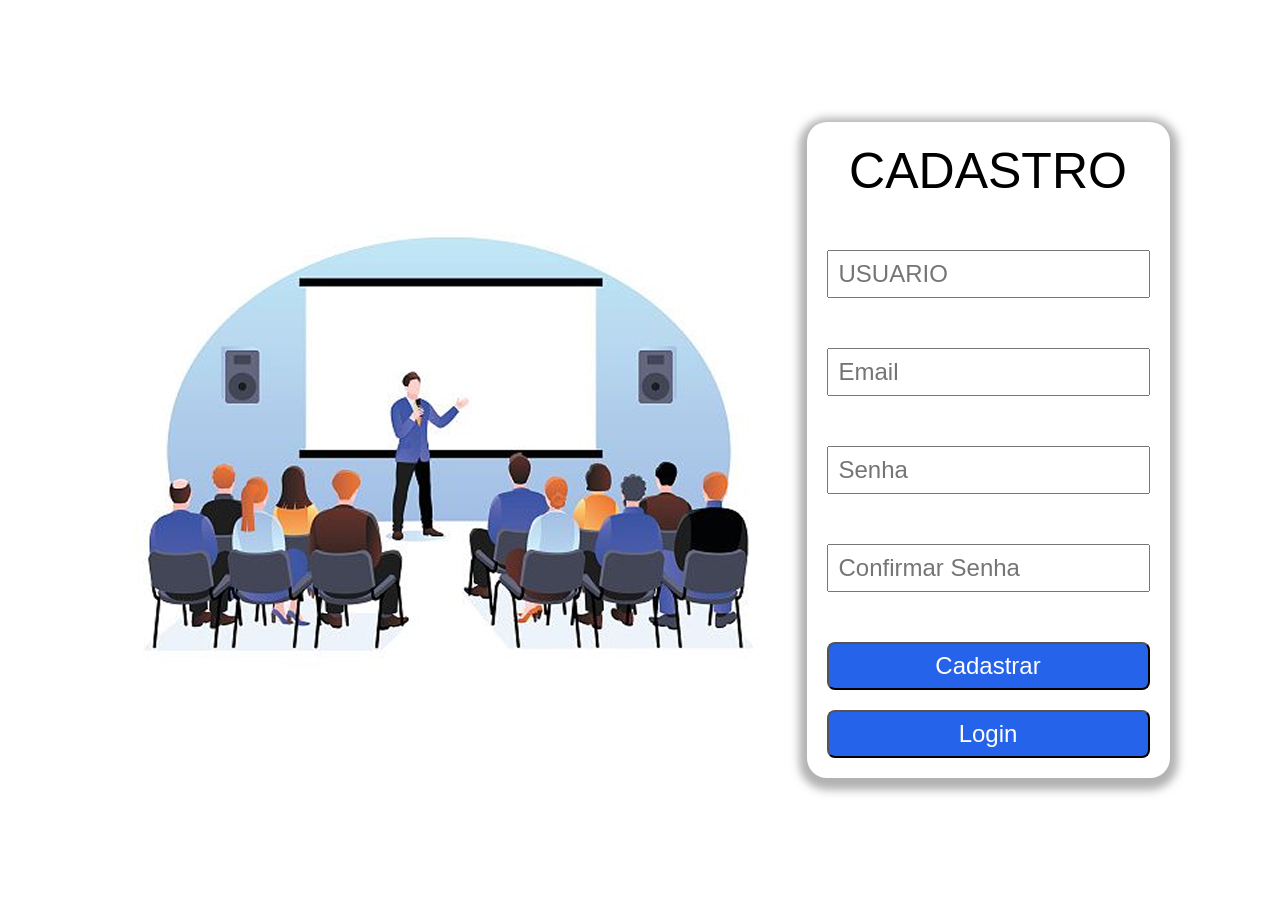
<file: cadastro.html>
<!DOCTYPE html>
<html lang="pt-br">
<head>
    <meta charset="UTF-8">
    <meta name="viewport" content="width=device-width, initial-scale=1.0">
    <title>SALA+</title>
    <link rel="shortcut icon" href="./img/agendamento.png" type="image/x-icon">
    <link rel="stylesheet" href="./css/cadastro.css">
</head>

<body>

<div id="mensagem" class="mensagem"></div>

<div class="container">
    <div class="containerConteudo">
        <div class="imagem">
            <img src="./img/image 11.jpg" id="imagemLogin">
        </div>

        <div class="conteudo">
            <form onsubmit="return validar()">
                <p>CADASTRO</p>

                <input type="text" id="nome" required placeholder="Usuario">
                <input type="email" id="email" required placeholder="Email">
                <input type="password" id="senha" required placeholder="Senha">
                <input type="password" id="confirmarSenha" required placeholder="Confirmar Senha">

                <div class="bot">
                    <button type="submit">Cadastrar</button>
                    <button type="button" onclick="login()">Login</button>
                </div>
            </form>
        </div>
    </div>
</div>

<script src="./js/cadastro.js"></script>
</body>
</html>
</file>
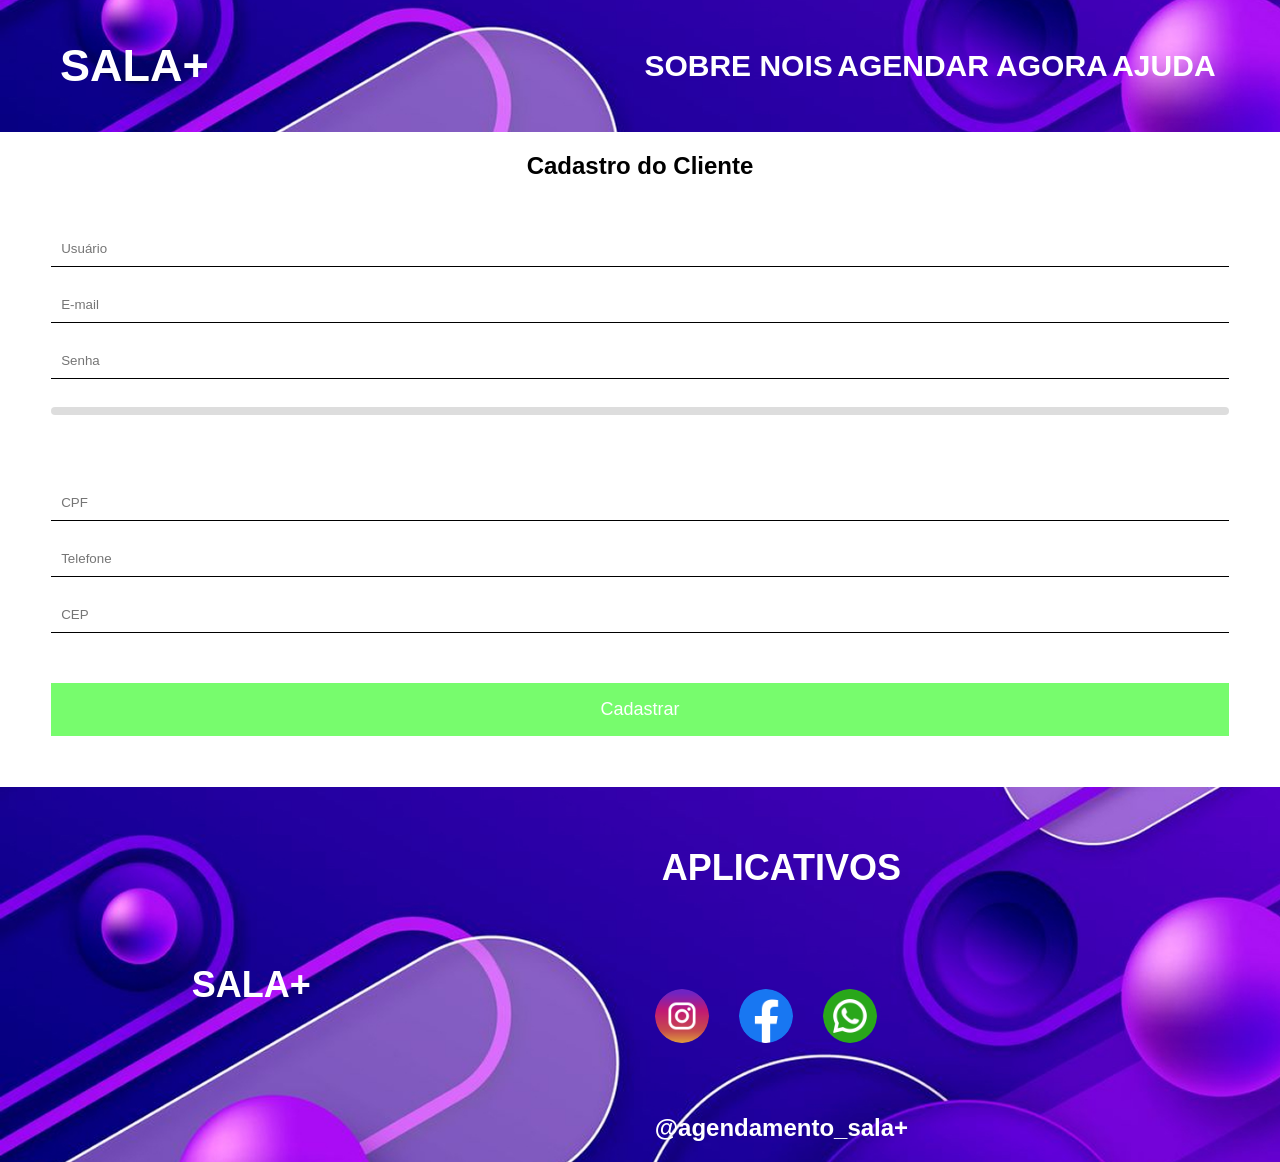
<file: cadastroCliente.html>
<!DOCTYPE html>
<html lang="PT-BR">

<head>
    <meta charset="UTF-8">
    <meta name="viewport" content="width=device-width, initial-scale=1.0">
    <title>SALA+</title>
    <link rel="shortcut icon" href="./img/agendamento.png" type="image/x-icon">
    <link rel="stylesheet" href="./css/cliente.css">
    <link rel="stylesheet" href="./css/paginaInicial2.css">
    <link rel="stylesheet" href="./css/topo3.css">
    <link rel="stylesheet" href="https://cdnjs.cloudflare.com/ajax/libs/font-awesome/6.5.0/css/all.min.css">

</head>

<body>
    <header>
        <div class="topo">
            <div class="conteudoTopo">
                <h2 class="logo"><a href="paginaInicial.html">SALA+</a></h2>

                <div class="links">
                    <a href="./sobre.html" class="login">SOBRE NOIS</a>
                    <a href="./cadastroCliente.html" class="login">AGENDAR AGORA</a>
                    <a href="./ajuda.html" class="login">AJUDA</a>
                </div>
            </div>
        </div>
    </header>

    <section>
        <h1>Cadastro do Cliente</h1>

        <form onsubmit="return validarForm()">

            <input type="text" id="nome" placeholder="Usuário">
            <input type="email" id="email" placeholder="E-mail">
            <input type="password" id="senha" placeholder="Senha">

            <div class="barra-container">
                <div id="barraSenha"></div>
            </div>

            <div id="forcaSenha"></div>
            <div id="requisitosSenha"></div>

            <input type="text" id="cpf" placeholder="CPF">
            <input type="text" id="telefone" placeholder="Telefone">
            <input type="text" id="cep" placeholder="CEP">

            <div id="infoCep"></div>

            <button type="submit">Cadastrar</button>

        </form>
    </section>

    <footer>
        <div class="containerFooter">
            <div class="esquerdo">
              <h2 class="textoFooter">SALA+</h2>
            </div>


            <div class="esquerda">
                <h2 class="textoFooter">APLICATIVOS</h2>

                <div class="descricaoEsquerda">
                    <div class="apps">
                        <div class="topos">
                            <a href="https://www.instagram.com/">
                                <img src="./img/instagram.svg" alt="">
                            </a>

                            <a href="https://www.facebook.com/?locale=pt_BR">
                                <img src="./img/facebook.svg" alt="">
                            </a>

                            <a href="https://web.whatsapp.com/">
                                <img src="./img/whatsapp.svg" alt="">
                            </a>
                        </div>

                        <h4 id="arolba">@agendamento_sala+</h4>
                    </div>
                </div>
            </div>
        </div>
    </footer>

    <!-- MODAL -->
    <div id="modalEscolha" class="modal">
        <div class="modal-box">
            <h2>O que deseja fazer?</h2>
            <button onclick="acaoWhats()">Enviar via WhatsApp</button>
            <button onclick="acaoTabela()">Ver Tabela</button>
            <button class="fechar" onclick="fecharModal()">Cancelar</button>
        </div>
    </div>

    <script src="./js/cliente.js"></script>
</body>

</html>
</file>
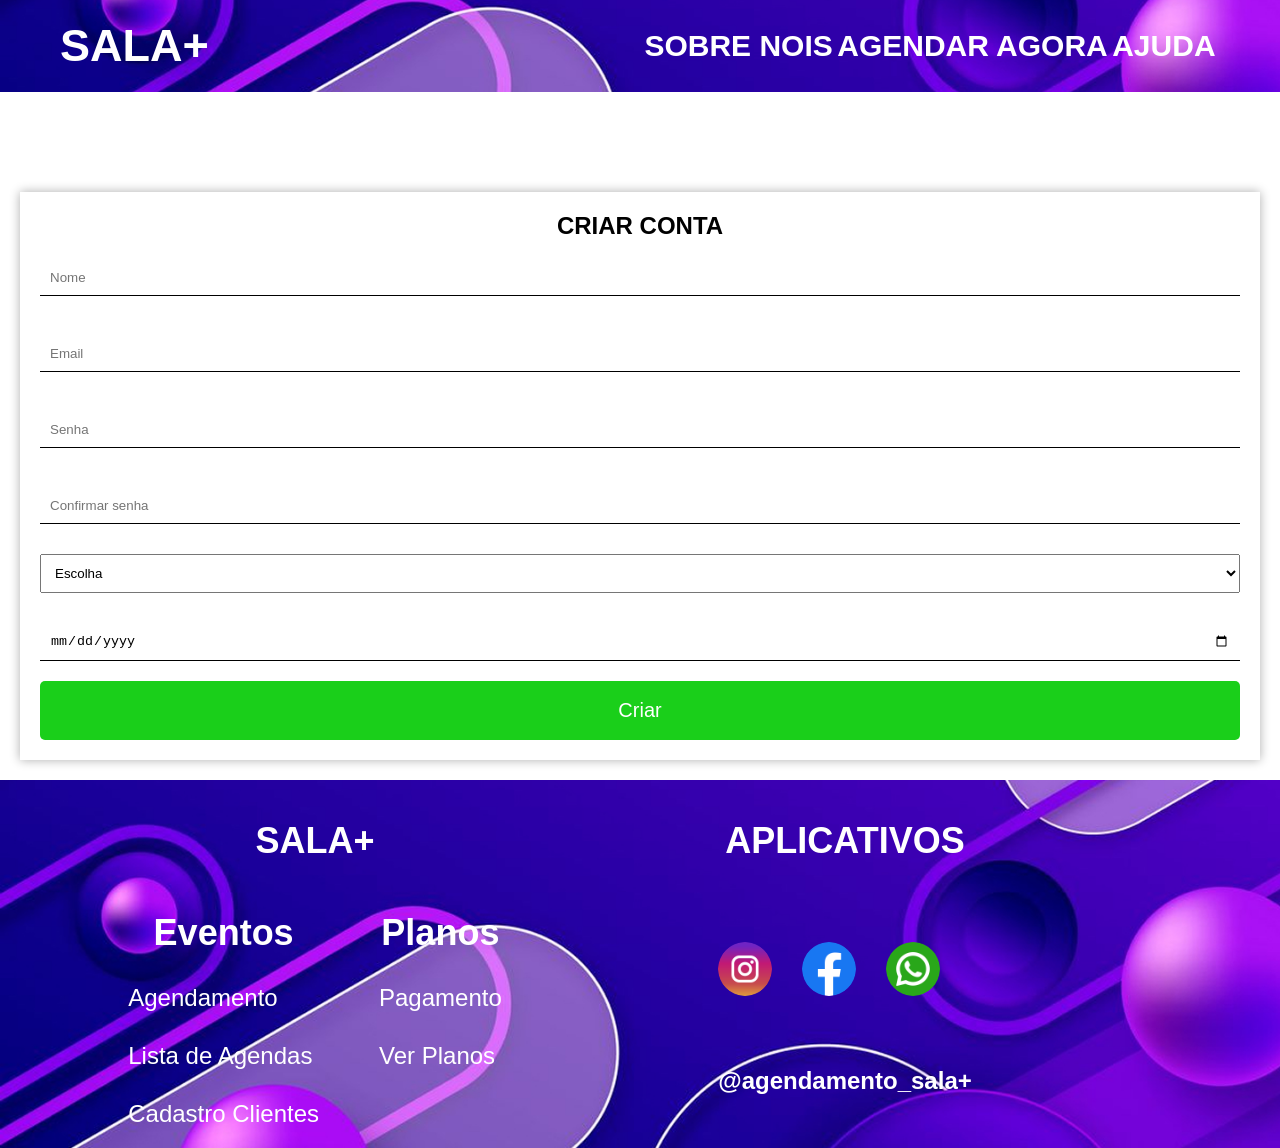
<file: criar.html>
<!DOCTYPE html>
<html lang="pt-br">

<head>
    <meta charset="UTF-8">
    <meta name="viewport" content="width=device-width, initial-scale=1.0">
    <title>SALA+</title>
    <link rel="shortcut icon" href="./img/agendamento.png" type="image/x-icon">
    <link rel="stylesheet" href="./css/criar.css">
    <link rel="stylesheet" href="./css/topo3.css">
    <link rel="stylesheet" href="https://cdnjs.cloudflare.com/ajax/libs/font-awesome/6.5.0/css/all.min.css">

</head>

<body>
    <header>
        <div class="topo">
            <div class="conteudoTopo">
                <h2 class="logo"><a href="./paginaInicial.html">SALA+</a></h2>

                <div class="links">
                    <a href="./sobre.html" class="login">SOBRE NOIS</a>
                    <a href="./cadastroCliente.html" class="login">AGENDAR AGORA</a>
                    <a href="./ajuda.html" class="login">AJUDA</a>
                </div>
            </div>
        </div>
    </header>

    <div class="cadastroConta">
        <div class="container">
            <h2>CRIAR CONTA</h2>

            <form id="formCadastro" onsubmit="return validarSenha()">
                <input type="text" id="nome" placeholder="Nome"
                    required>
                <input type="email" id="email" placeholder="Email" required>
                <input type="password" id="senha" placeholder="Senha" required>
                <input type="password" id="confirmarSenha" placeholder="Confirmar senha" required>

                <select id="agenda" required>
                    <option value="">Escolha</option>
                    <option value="Reunião">Reunião</option>
                    <option value="Aula">Aula</option>
                    <option value="Evento">Evento</option>
                </select>

                <input type="date" id="dataAgendamento" required>

                <button type="submit">Criar</button>
            </form>
        </div>
    </div>

    <footer>
        <div class="containerFooter">
            <div class="esquerdo">
                <h2 class="textoFooter">SALA+</h2>

                <div class="descricaoEsquerda">
                    <div class="eventoss">

                        <h2>Eventos</h2>
                        <a href="#">Agendamento</a>
                        <a href="#">Lista de Agendas</a>
                        <a href="#">Cadastro Clientes</a>
                    </div>

                    <div class="eventoss">
                        <h2>Planos</h2>
                        <a href="#">Pagamento</a>
                        <a href="#">Ver Planos</a>
                    </div>
                </div>
            </div>


            <div class="esquerda">
                <h2 class="textoFooter">APLICATIVOS</h2>

                <div class="descricaoEsquerda">
                    <div class="apps">
                        <div class="topos">
                            <a href="https://www.instagram.com/">
                                <img src="./img/instagram.svg" alt="">
                            </a>

                            <a href="https://www.facebook.com/?locale=pt_BR">
                                <img src="./img/facebook.svg" alt="">
                            </a>

                            <a href="https://web.whatsapp.com/">
                                <img src="./img/whatsapp.svg" alt="">
                            </a>
                        </div>

                        <h4 id="arolba">@agendamento_sala+</h4>
                    </div>
                </div>
            </div>
        </div>
    </footer>

    <script src="./js/criar.js"></script>
</body>

</html>
</file>
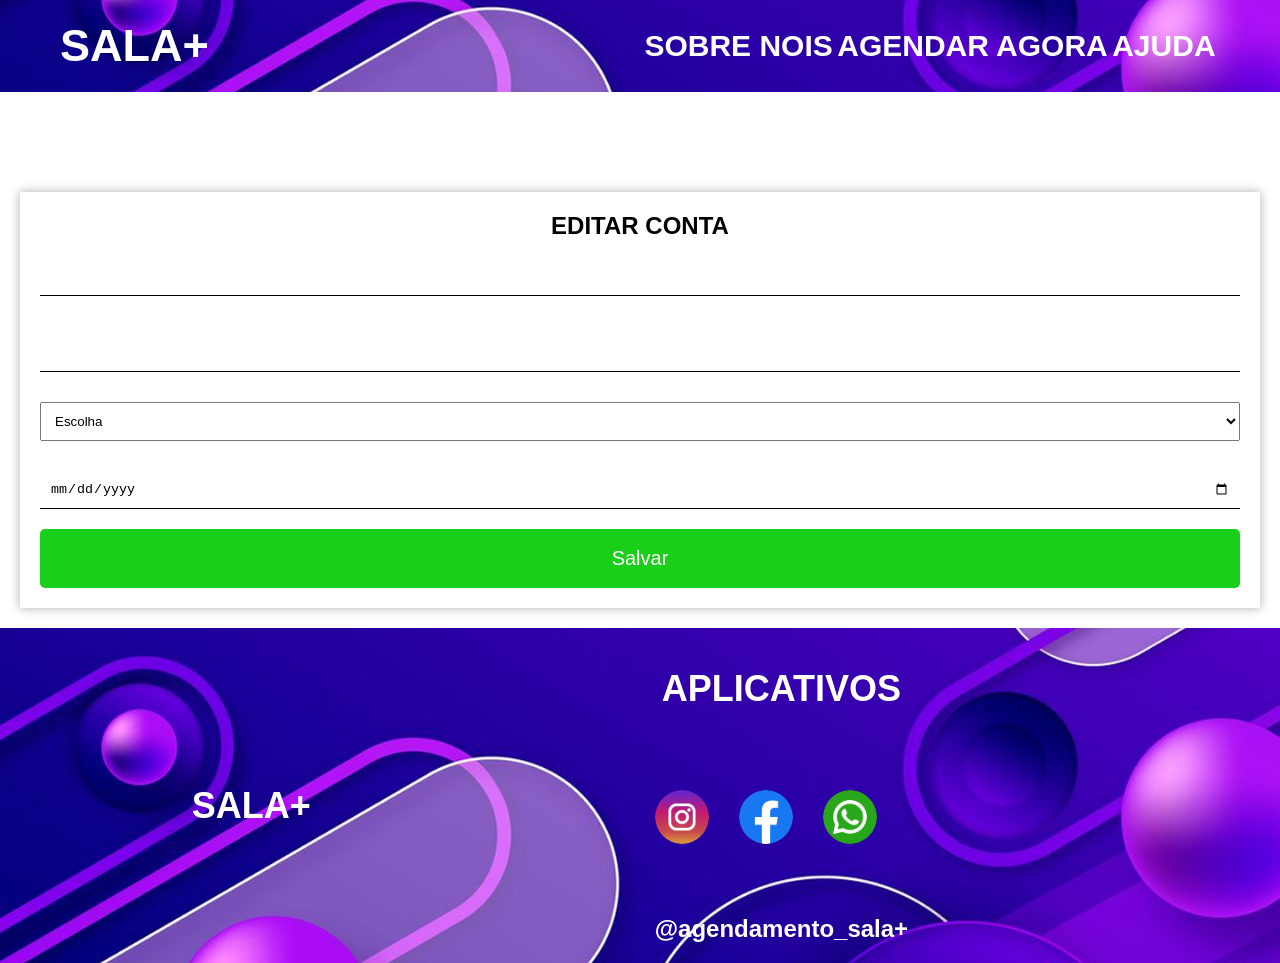
<file: editar.html>
<!DOCTYPE html>
<html lang="pt-br">

<head>
    <meta charset="UTF-8">
    <meta name="viewport" content="width=device-width, initial-scale=1.0">
    <title>SALA+</title>
    <link rel="shortcut icon" href="./img/agendamento.png" type="image/x-icon">
    <link rel="stylesheet" href="./css/criar.css">
    <link rel="stylesheet" href="./css/topo3.css">
    <link rel="stylesheet" href="https://cdnjs.cloudflare.com/ajax/libs/font-awesome/6.5.0/css/all.min.css">
</head>

<body>
    <header>
        <div class="topo">
            <div class="conteudoTopo">
                <h2 class="logo"><a href="./paginaInicial.html">SALA+</a></h2>

                <div class="links">
                    <a href="./sobre.html" class="login">SOBRE NOIS</a>
                    <a href="./cadastroCliente.html" class="login">AGENDAR AGORA</a>
                    <a href="./ajuda.html" class="login">AJUDA</a>
                </div>
            </div>
        </div>
    </header>

    <div class="cadastroConta">
        <div class="container">
            <h2>EDITAR CONTA</h2>

            <form action="./form-cadastro.html" onsubmit="return validarSenha()">

                <input type="text" id="nome">
                <input type="email" id="email">
                <select id="agenda" required>
                    <option value="">Escolha</option>
                    <option value="Reunião">Reunião</option>
                    <option value="Aula">Aula</option>
                    <option value="Evento">Evento</option>
                </select>
                <input type="date" id="dataAgendamento">



                <button type="submit">Salvar</button>

            </form>
        </div>
    </div>

    <footer>
        <div class="containerFooter">
            <div class="esquerdo">
              <h2 class="textoFooter">SALA+</h2>
            </div>


            <div class="esquerda">
                <h2 class="textoFooter">APLICATIVOS</h2>

                <div class="descricaoEsquerda">
                    <div class="apps">
                        <div class="topos">
                            <a href="https://www.instagram.com/">
                                <img src="./img/instagram.svg" alt="">
                            </a>

                            <a href="https://www.facebook.com/?locale=pt_BR">
                                <img src="./img/facebook.svg" alt="">
                            </a>

                            <a href="https://web.whatsapp.com/">
                                <img src="./img/whatsapp.svg" alt="">
                            </a>
                        </div>

                        <h4 id="arolba">@agendamento_sala+</h4>
                    </div>
                </div>
            </div>
        </div>
    </footer>

    <script src="./js/criar.js"></script>
</body>

</html>
</file>
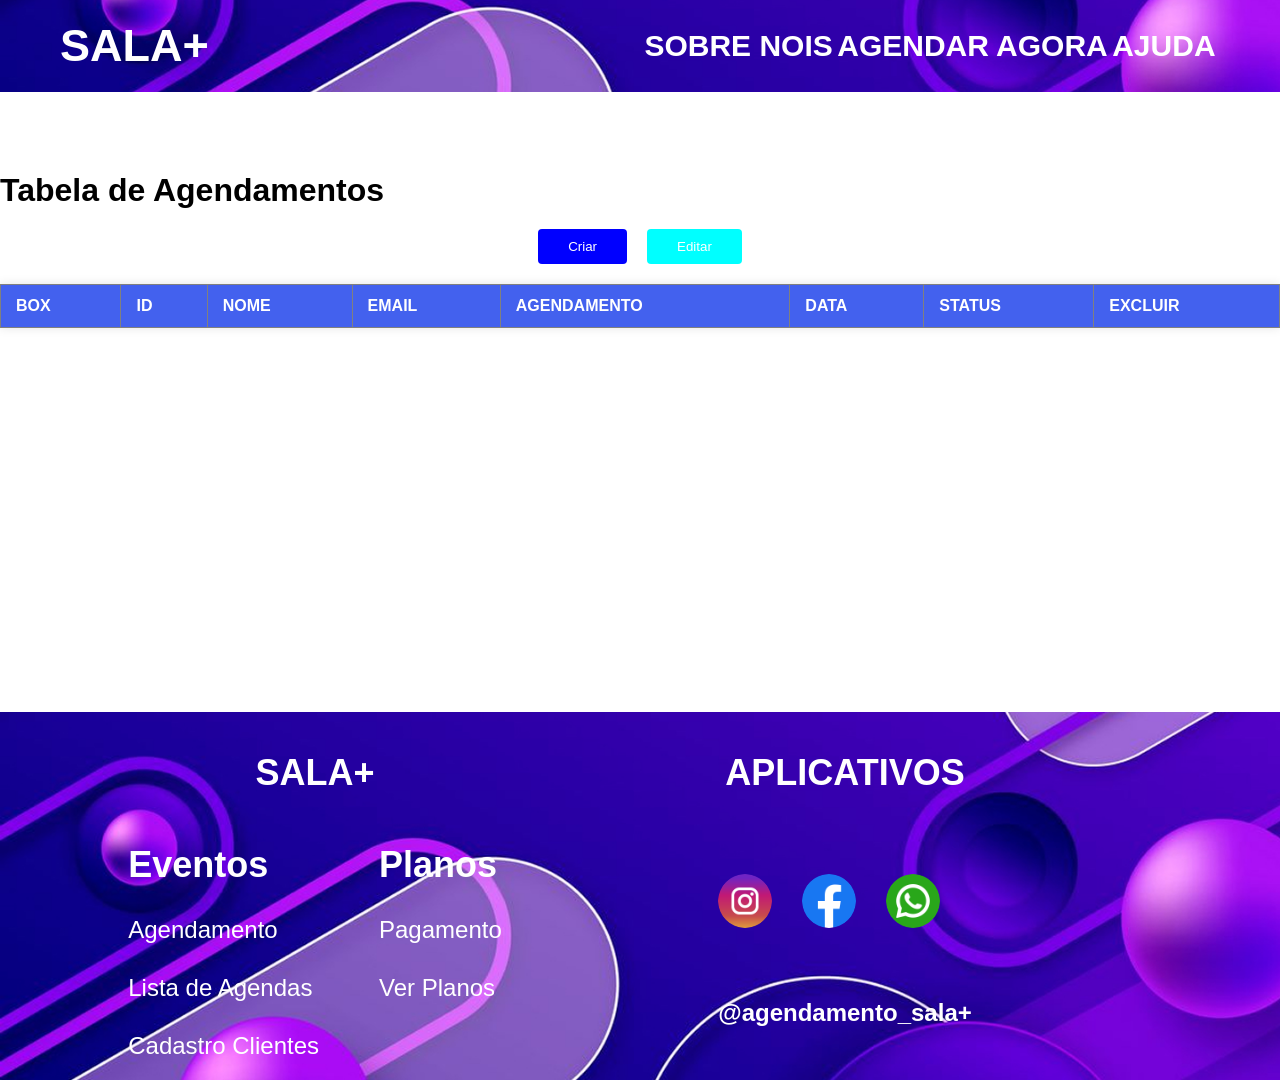
<file: form-cadastro.html>
<!DOCTYPE html>
<html lang="PT-BR">

<head>
    <meta charset="UTF-8">
    <meta name="viewport" content="width=device-width, initial-scale=1.0">
    <title>SALA+</title>
    <link rel="shortcut icon" href="./img/agendamento.png" type="image/x-icon">
    <link rel="stylesheet" href="./css/stylePrincipal.css">
    <link rel="stylesheet" href="./css/topo3.css">
    <link rel="stylesheet" href="https://cdnjs.cloudflare.com/ajax/libs/font-awesome/6.5.0/css/all.min.css">

</head>

<body>
    <header>
        <div class="topo">
            <div class="conteudoTopo">
                <h2 class="logo"><a href="./paginaInicial.html">SALA+</a></h2>

                <div class="links">
                    <a href="./sobre.html" class="login">SOBRE NOIS</a>
                    <a href="./cadastroCliente.html" class="login">AGENDAR AGORA</a>
                    <a href="./ajuda.html" class="login">AJUDA</a>
                </div>
            </div>
        </div>
    </header>

    <div class="containerTabela">
      <h1>Tabela de Agendamentos</h1>
        <div class="butao">
            <button onclick="criar()">Criar</button>
            <button onclick="editarSelecionado()" id="editar">Editar</button>
        </div>


        <table border="1">
            <thead>
                <tr>
                    <th>BOX</th>
                    <th>ID</th>
                    <th>NOME</th>
                    <th>EMAIL</th>
                    <th>AGENDAMENTO</th>
                    <th>DATA</th>
                    <th>STATUS</th>
                    <th>EXCLUIR</th>
                </tr>
            </thead>

            <tbody id="tbody"></tbody>
        </table>

    </div>

    <div id="modal" class="modal">
        <div class="modal-conteudo">

            <div class="modal-header">
                <h2>Detalhes do Cliente</h2>
                <span class="fechar" onclick="fecharModal()">×</span>
            </div>

            <div class="modal-body">

                <div class="campo">
                    <label>Nome</label>
                    <span id="mNome"></span>
                </div>

                <div class="campo">
                    <label>Email</label>
                    <span id="mEmail"></span>
                </div>

                <div class="campo">
                    <label>Agendamento</label>
                    <span id="mAgenda"></span>
                </div>

                <div class="campo">
                    <label>Data</label>
                    <span id="mData"></span>
                </div>

                <div class="campo">
                    <label>Status</label>
                    <span id="mStatus" class="status"></span>
                </div>

            </div>

        </div>
    </div>

    <footer>
        <div class="containerFooter">
            <div class="esquerdo">
                <h2 class="textoFooter">SALA+</h2>

                <div class="descricaoEsquerda">
                    <div class="eventoss">

                        <h2>Eventos</h2>
                        <a href="#">Agendamento</a>
                        <a href="#">Lista de Agendas</a>
                        <a href="#">Cadastro Clientes</a>
                    </div>

                    <div class="eventoss">
                        <h2>Planos</h2>
                        <a href="#">Pagamento</a>
                        <a href="#">Ver Planos</a>
                    </div>
                </div>
            </div>


            <div class="esquerda">
                <h2 class="textoFooter">APLICATIVOS</h2>

                <div class="descricaoEsquerda">
                    <div class="apps">
                        <div class="topos">
                            <a href="https://www.instagram.com/">
                                <img src="instagram.svg" alt="">
                            </a>

                            <a href="https://www.facebook.com/?locale=pt_BR">
                                <img src="facebook.svg" alt="">
                            </a>

                            <a href="https://web.whatsapp.com/">
                                <img src="whatsapp.svg" alt="">
                            </a>
                        </div>

                        <h4 id="arolba">@agendamento_sala+</h4>
                    </div>
                </div>
            </div>
        </div>
    </footer>

    <script src="./js/script2.js"></script>
</body>

</html>
</file>
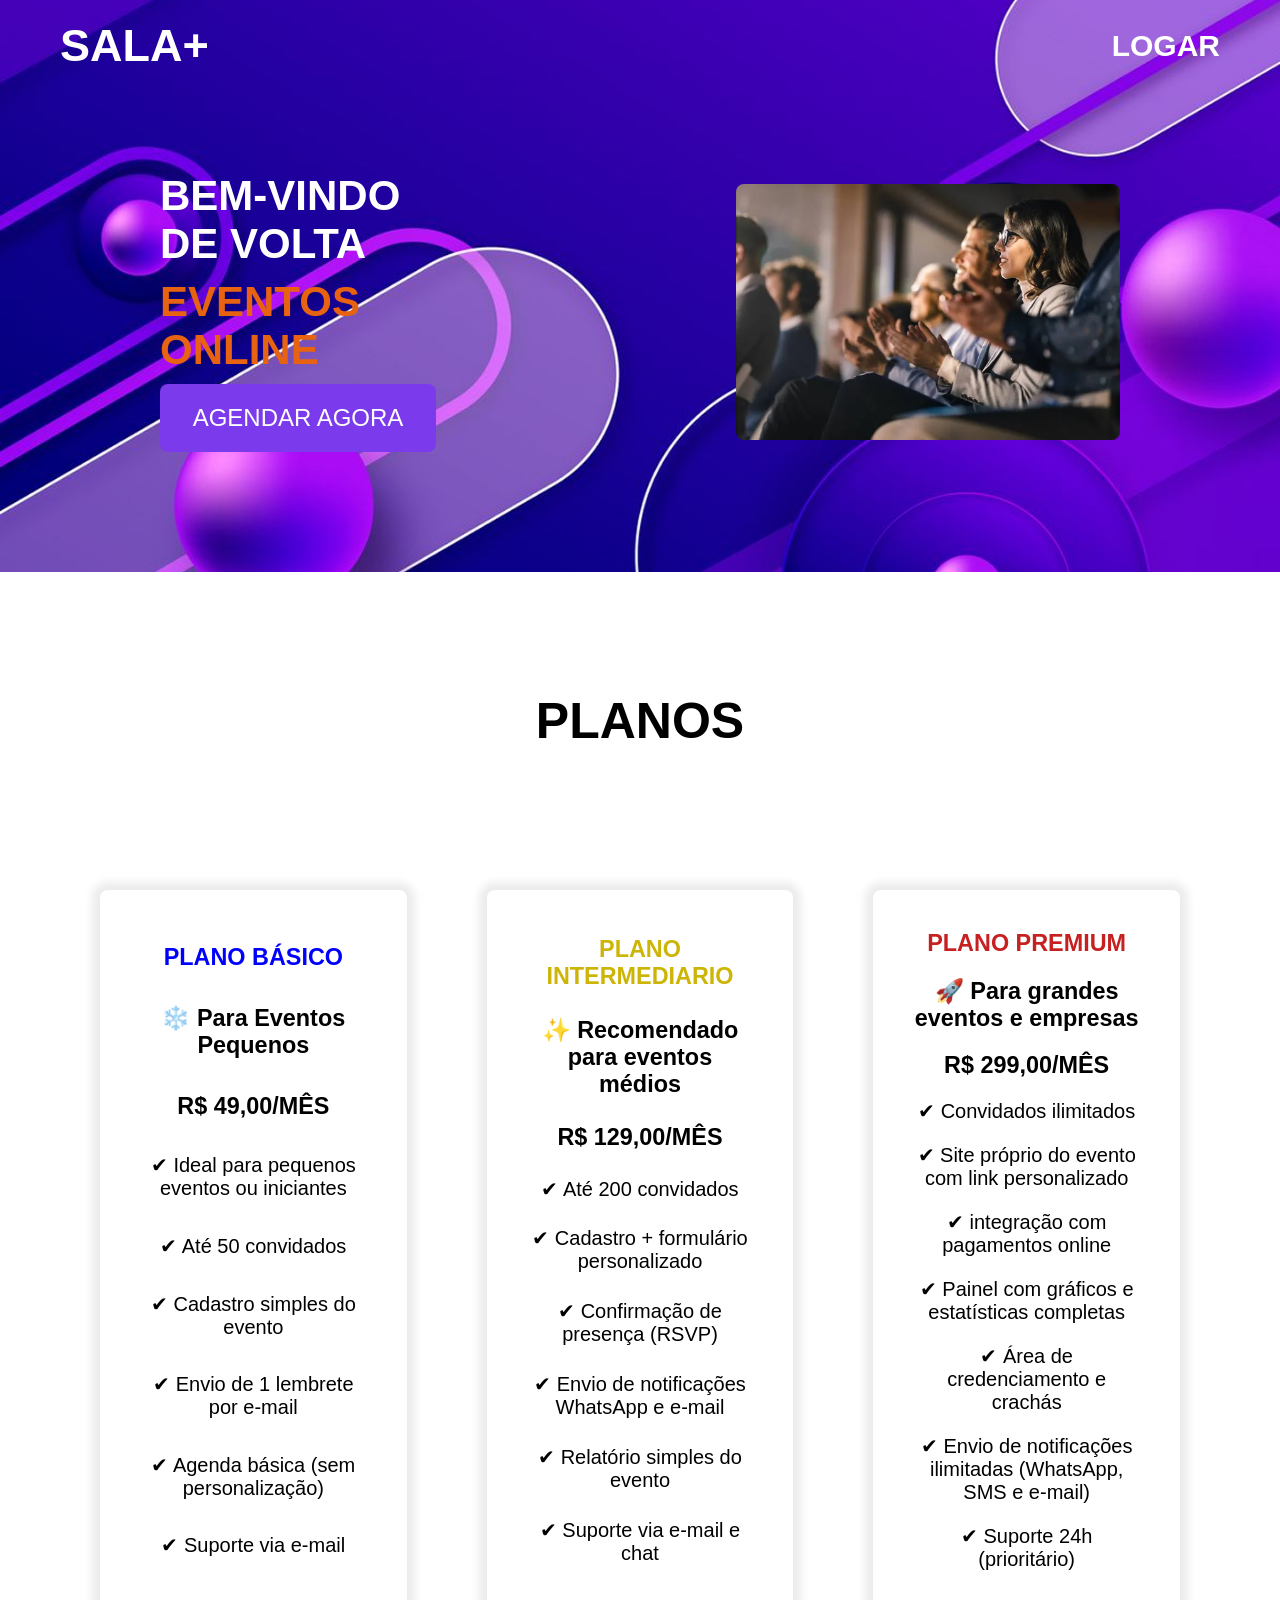
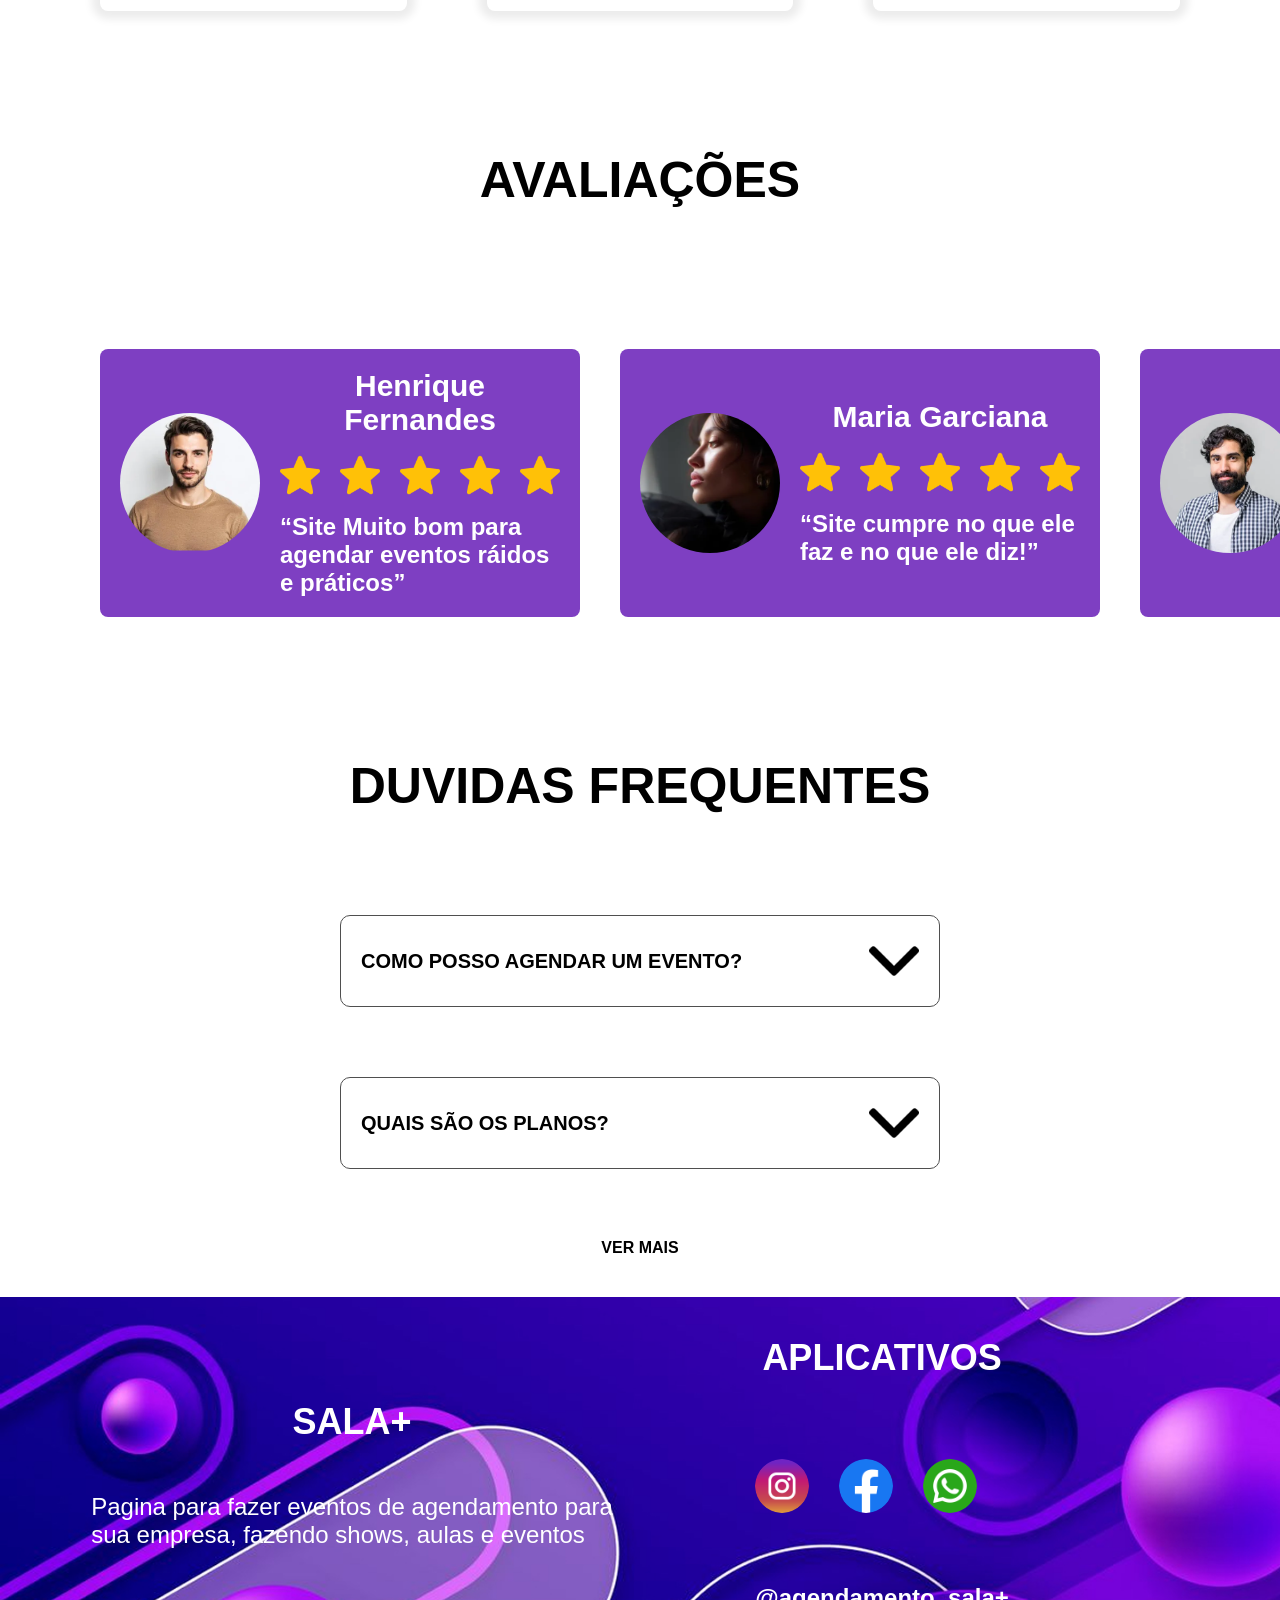
<file: incio.html>
<!DOCTYPE html>
<html lang="pt-br">

<head>
    <meta charset="UTF-8">
    <meta name="viewport" content="width=device-width, initial-scale=1.0">
    <title>SALA+</title>
    <link rel="shortcut icon" href="./img/agendamento.png" type="image/x-icon">
    <link rel="stylesheet" href="./css/paginaInicial2.css">
    <link rel="stylesheet" href="./css/topo3.css">
    <link rel="stylesheet" href="./css/mobile1.css">
    <link rel="stylesheet" href="https://cdnjs.cloudflare.com/ajax/libs/font-awesome/6.5.0/css/all.min.css">
</head>

<body>

    <header>
        <div class="topo">
            <div class="conteudoTopo">
                <h2 class="logo">SALA+</h2>

                <a href="./login.php" class="login">LOGAR</a>
            </div>
        </div>
        <div class="conteudoBaixo">
            <div class="descricao">
                <p class="descrition">BEM-VINDO DE VOLTA</p>

                <p class="descrition"><span>EVENTOS ONLINE</span></p>

                <button class="agendamentoAgora" onclick="agendar()">AGENDAR AGORA</button>
            </div>

            <img src="./img/Eventos.webp" alt="" id="imagemEvento">
        </div>
    </header>

    <main>
        <section class="animacao">
            <div class="containerPlanos">
                <h2 class="texto">PLANOS</h2>

                <div class="cardsPlanos">
                    <div class="planos animar">
                        <h3><span class="planoBascio">PLANO BÁSICO</span></h3>

                        <h3>❄️ Para Eventos Pequenos</h3>

                        <h3>R$ 49,00/MÊS</h3>

                        <p>✔ Ideal para pequenos eventos ou iniciantes</p>
                        <p>✔ Até 50 convidados</p>
                        <p>✔ Cadastro simples do evento</p>
                        <p>✔ Envio de 1 lembrete por e-mail</p>
                        <p>✔ Agenda básica (sem personalização)</p>
                        <p>✔ Suporte via e-mail</p>
                    </div>

                    <div class="planos animar">
                        <h3><span class="planoIntermediario">PLANO INTERMEDIARIO</span></h3>

                        <h3>✨ Recomendado para eventos médios</h3>

                        <h3>R$ 129,00/MÊS</h3>

                        <p>✔ Até 200 convidados</p>
                        <p>✔ Cadastro + formulário personalizado</p>
                        <p>✔ Confirmação de presença (RSVP)</p>
                        <p>✔ Envio de notificações WhatsApp e e-mail</p>
                        <p>✔ Relatório simples do evento</p>
                        <p>✔ Suporte via e-mail e chat</p>

                    </div>

                    <div class="planos animar">
                        <h3><span class="planoPremium">PLANO PREMIUM</span></h3>

                        <h3>🚀 Para grandes eventos e empresas</h3>

                        <h3>R$ 299,00/MÊS</h3>

                        <p>✔ Convidados ilimitados</p>
                        <p>✔ Site próprio do evento com link personalizado</p>
                        <p>✔ integração com pagamentos online</p>
                        <p>✔ Painel com gráficos e estatísticas completas</p>
                        <p>✔ Área de credenciamento e crachás</p>
                        <p>✔ Envio de notificações ilimitadas (WhatsApp, SMS e e-mail)</p>
                        <p>✔ Suporte 24h (prioritário)</p>

                    </div>
                </div>
            </div>
        </section>

        <section class="animacao">
            <h2 class="texto">AVALIAÇÕES</h2>

            <div class="containerAvaliação">

                <div class="cardsAvaliacao">
                    <img src="./img/pessoa1.svg" alt="">

                    <div class="cardDescricao">
                        <p class="nomePessoa">Henrique Fernandes</p>

                        <div class="estrelas">
                            <img src="./img/estrela.png" alt="" class="imagemEstrela">
                            <img src="./img/estrela.png" alt="" class="imagemEstrela">
                            <img src="./img/estrela.png" alt="" class="imagemEstrela">
                            <img src="./img/estrela.png" alt="" class="imagemEstrela">
                            <img src="./img/estrela.png" alt="" class="imagemEstrela">
                        </div>

                        <p class="textoPessoa">“Site Muito bom para agendar eventos ráidos e práticos”</p>
                    </div>
                </div>

                <div class="cardsAvaliacao">
                    <img src="./img/pessoa2.svg" alt="">

                    <div class="cardDescricao">
                        <p class="nomePessoa">Maria Garciana</p>

                        <div class="estrelas">
                            <img src="./img/estrela.png" class="imagemEstrela">
                            <img src="./img/estrela.png" class="imagemEstrela">
                            <img src="./img/estrela.png" class="imagemEstrela">
                            <img src="./img/estrela.png" class="imagemEstrela">
                            <img src="./img/estrela.png" class="imagemEstrela">
                        </div>

                        <p class="textoPessoa">“Site cumpre no que ele faz e no que ele diz!”</p>
                    </div>
                </div>

                <div class="cardsAvaliacao">
                    <img src="./img/pessoa3.svg" alt="">

                    <div class="cardDescricao">
                        <p class="nomePessoa">Fabio Alencar</p>

                        <div class="estrelas">
                            <img src="./img/estrela.png" class="imagemEstrela">
                            <img src="./img/estrela.png" class="imagemEstrela">
                            <img src="./img/estrela.png" class="imagemEstrela">
                            <img src="./img/estrela.png" class="imagemEstrela">
                            <img src="./img/estrela.png" class="imagemEstrela">
                        </div>

                        <p class="textoPessoa">“Site bonito e detalhado e tambem explicativo”</p>
                    </div>
                </div>
            </div>

        </section>

        <section class="animacao">
            <div class="containerDuvidas">
                <h2 class="texto">DUVIDAS FREQUENTES</h2>

                <div class="cardsDuvidas">

                    <div class="item">
                        <div class="pergunta">
                            <p>COMO POSSO AGENDAR UM EVENTO?</p>
                            <img src="./img/seta.svg" class="seta">
                        </div>
                        <div class="resposta">
                            <p>Você pode agendar pelo botão "Agendar Agora".</p>
                        </div>
                    </div>

                    <div class="item">
                        <div class="pergunta">
                            <p>QUAIS SÃO OS PLANOS?</p>
                            <img src="./img/seta.svg" class="seta">
                        </div>
                        <div class="resposta">
                            <p>Temos básico, intermediário e premium.</p>
                        </div>
                    </div>

                    <!-- ESCONDIDOS -->
                    <div class="item extra">
                        <div class="pergunta">
                            <p>POSSO CANCELAR O PEDIDO?</p>
                            <img src="./img/seta.svg" class="seta">
                        </div>
                        <div class="resposta">
                            <p>Sim, pode cancelar quando quiser.</p>
                        </div>
                    </div>

                    <p class="ver-mais">VER MAIS</p>
                </div>
            </div>
        </section>
    </main>

    <footer>
        <div class="containerFooter">
            <div class="esquerdo">
                <h2 class="textoFooter">SALA+</h2>

                <div class="descricaoEsquerda">
                   <p>Pagina para fazer eventos de agendamento para <br>sua empresa, fazendo shows, aulas e eventos</p>
                </div>
            </div>


            <div class="esquerda">
                <h2 class="textoFooter">APLICATIVOS</h2>

                <div class="descricaoEsquerda">
                    <div class="apps">
                        <div class="topos">
                            <a href="https://www.instagram.com/">
                                <img src="./img/instagram.svg" alt="">
                            </a>

                            <a href="https://www.facebook.com/?locale=pt_BR">
                                <img src="./img/facebook.svg" alt="">
                            </a>

                            <a href="https://web.whatsapp.com/">
                                <img src="./img/whatsapp.svg" alt="">
                            </a>
                        </div>

                        <h4 id="arolba">@agendamento_sala+</h4>
                    </div>
                </div>
            </div>
        </div>
    </footer>

    <script src="./js/paginaInicial.js"></script>
</body>

</html>
</file>
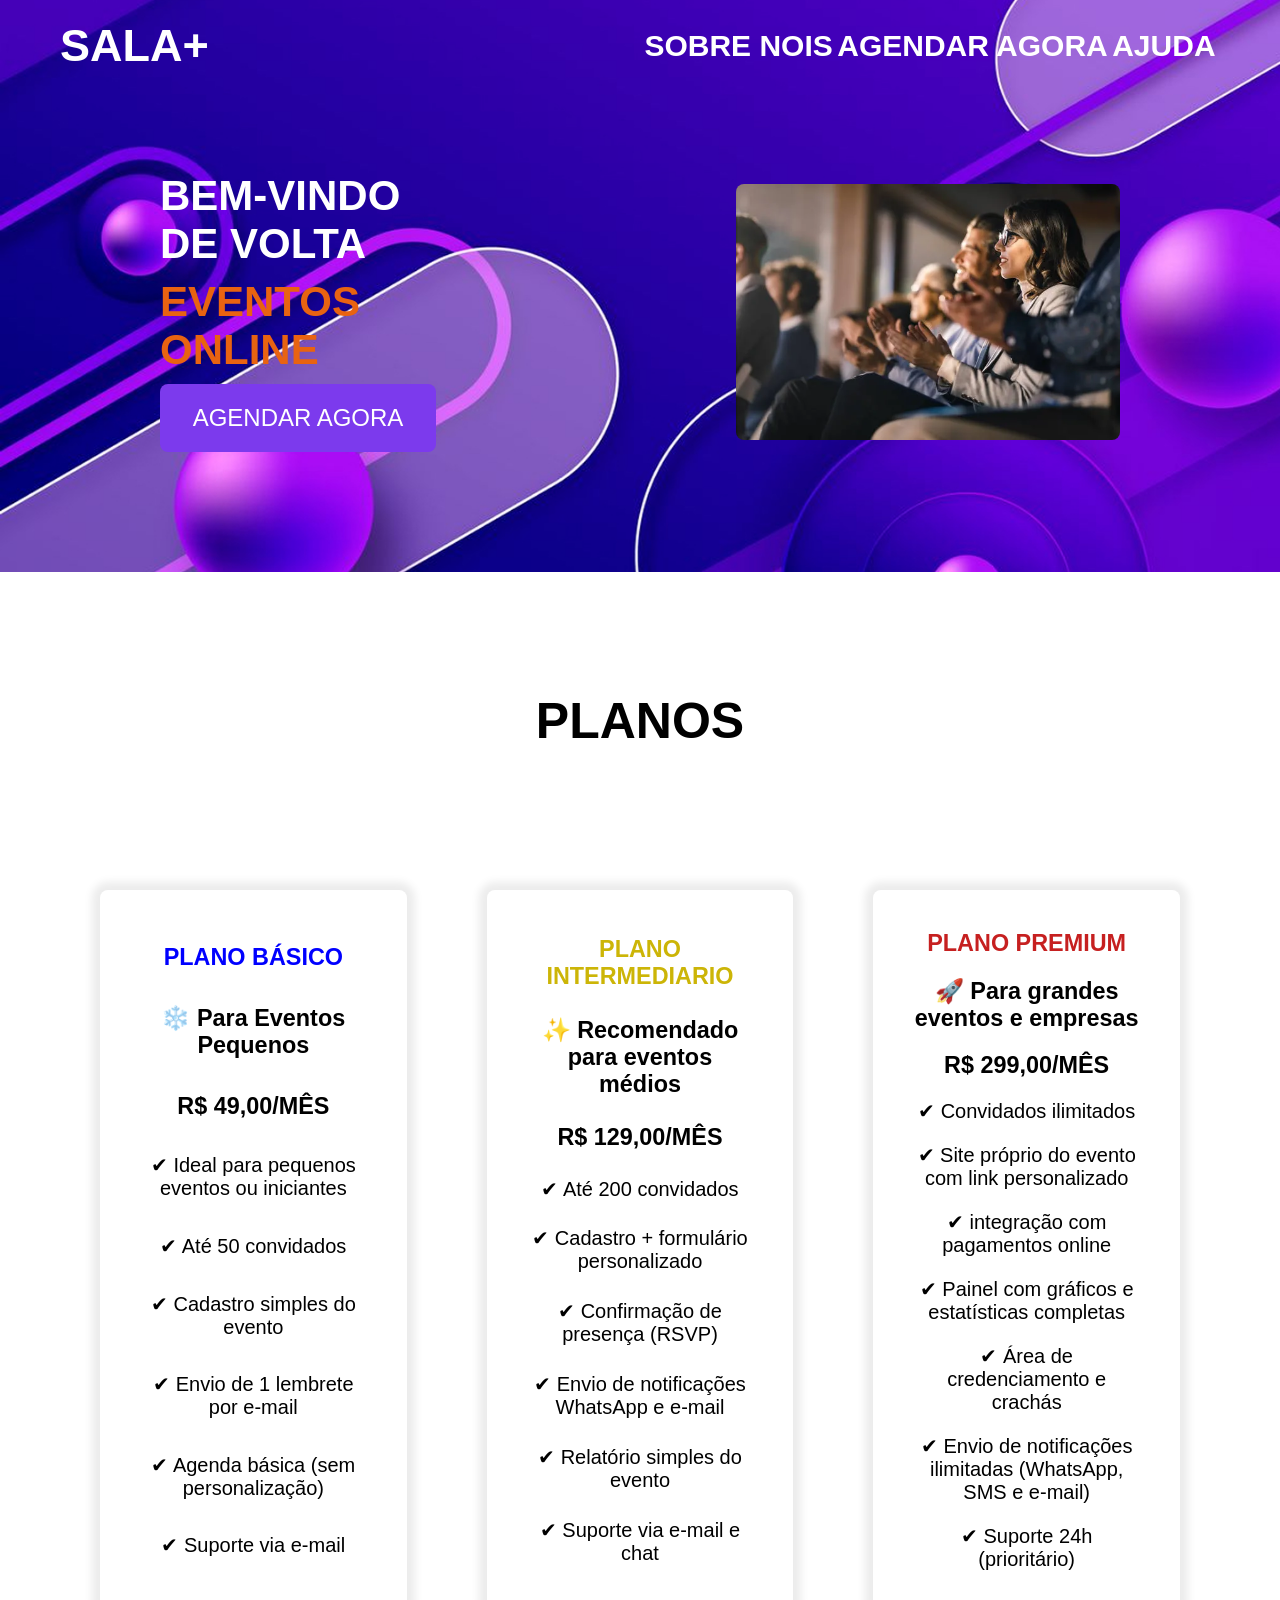
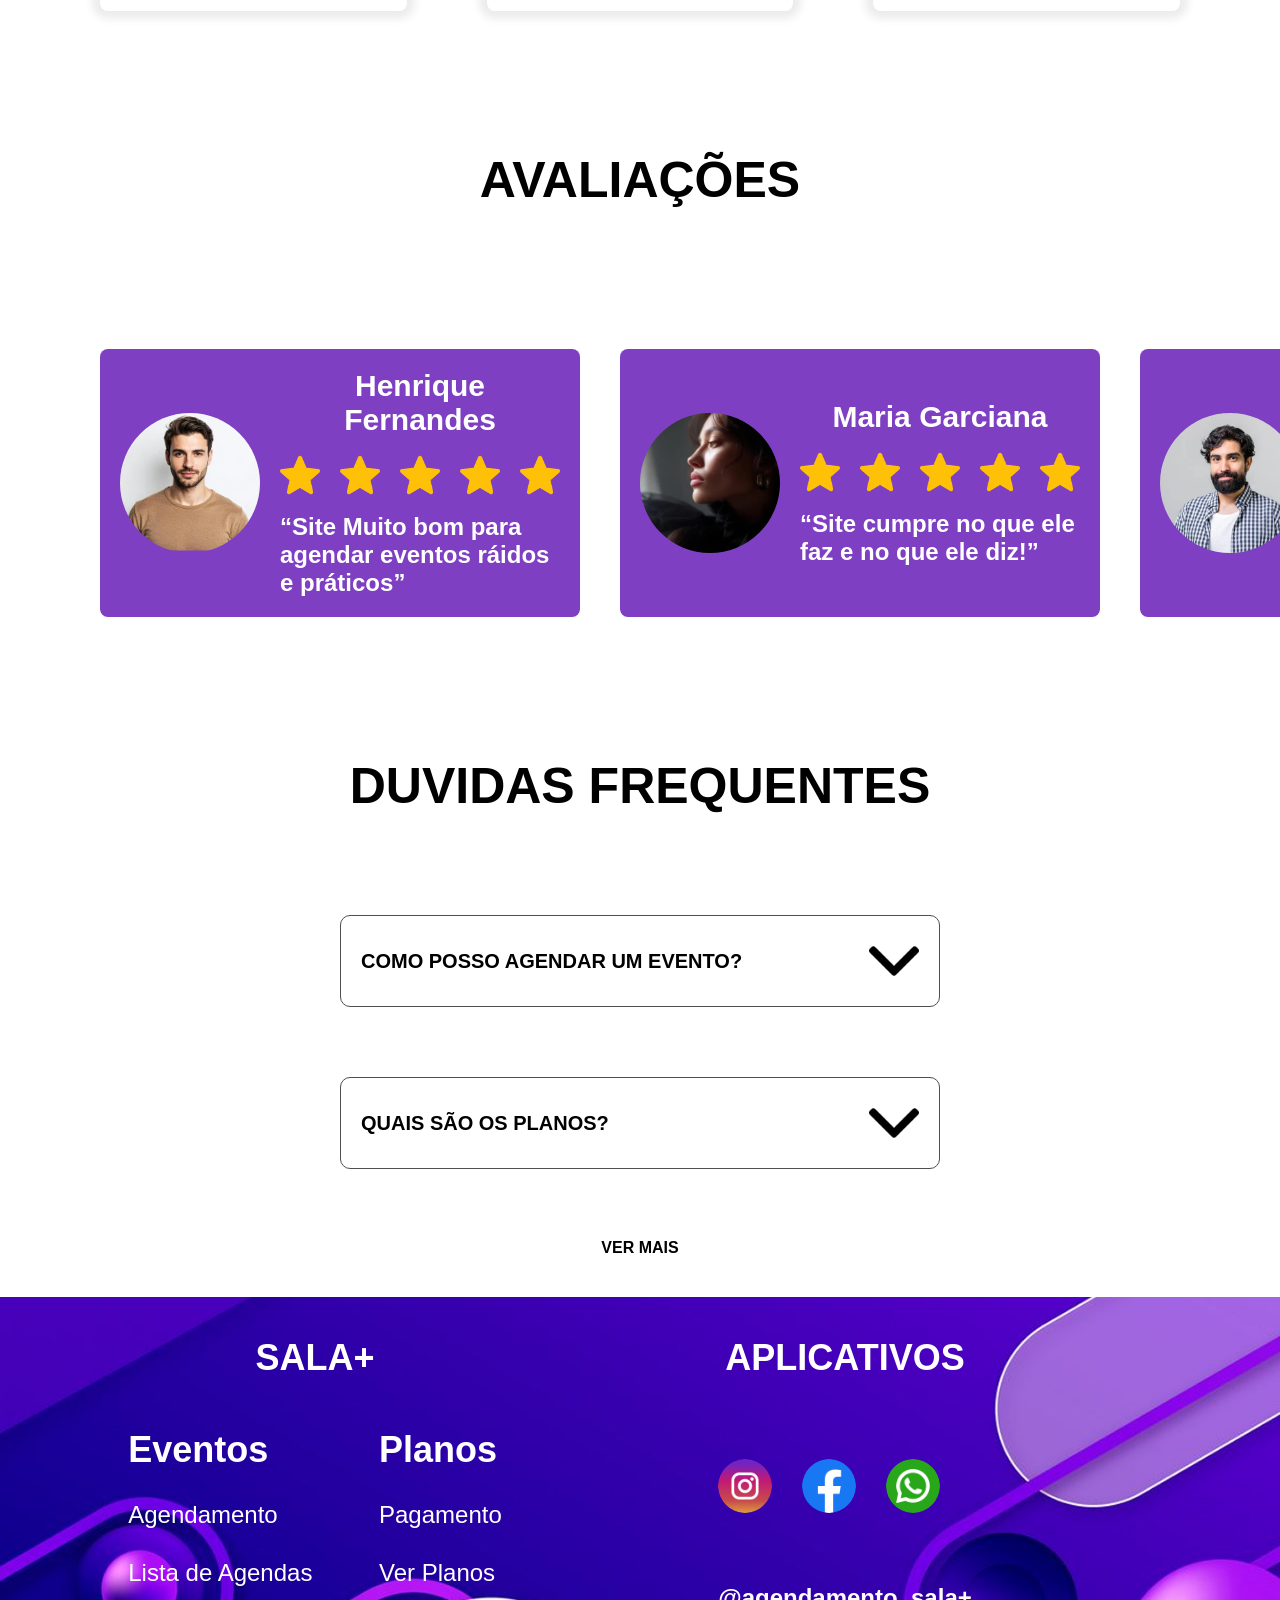
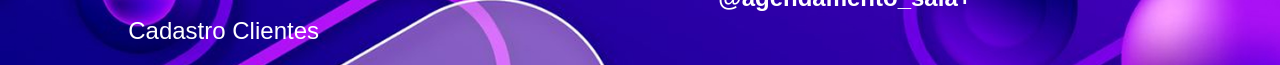
<file: paginaIcial.html>
<!DOCTYPE html>
<html lang="pt-br">

<head>
    <meta charset="UTF-8">
    <meta name="viewport" content="width=device-width, initial-scale=1.0">
    <title>SALA+</title>
    <link rel="stylesheet" href="paginaInicial2.css">
    <link rel="shortcut icon" href="agendamento.png" type="image/x-icon">
    <link rel="stylesheet" href="topo3.css">
    <link rel="stylesheet" href="https://cdnjs.cloudflare.com/ajax/libs/font-awesome/6.5.0/css/all.min.css">
</head>

<body>

    <header>
        <div class="topo">
            <div class="conteudoTopo">
                <h2 class="logo">SALA+</h2>

                <div class="links">
                    <a href="sobre.html" class="login">SOBRE NOIS</a>
                    <a href="cadastroCliente.html" class="login">AGENDAR AGORA</a>
                    <a href="ajuda.html" class="login">AJUDA</a>
                </div>
            </div>
        </div>
        <div class="conteudoBaixo">
            <div class="descricao">
                <p class="descrition">BEM-VINDO DE VOLTA</p>

                <p class="descrition"><span>EVENTOS ONLINE</span></p>

                <button class="agendamentoAgora" onclick="agora()">AGENDAR AGORA</button>
            </div>

            <img src="Eventos.webp" alt="" id="imagemEvento">
        </div>
    </header>

    <main>
        <section class="animacao">
            <div class="containerPlanos">
                <h2 class="texto">PLANOS</h2>

                <div class="cardsPlanos">
                    <div class="planos animar">
                        <h3><span class="planoBascio">PLANO BÁSICO</span></h3>

                        <h3>❄️ Para Eventos Pequenos</h3>

                        <h3>R$ 49,00/MÊS</h3>

                        <p>✔ Ideal para pequenos eventos ou iniciantes</p>
                        <p>✔ Até 50 convidados</p>
                        <p>✔ Cadastro simples do evento</p>
                        <p>✔ Envio de 1 lembrete por e-mail</p>
                        <p>✔ Agenda básica (sem personalização)</p>
                        <p>✔ Suporte via e-mail</p>
                    </div>

                    <div class="planos animar">
                        <h3><span class="planoIntermediario">PLANO INTERMEDIARIO</span></h3>

                        <h3>✨ Recomendado para eventos médios</h3>

                        <h3>R$ 129,00/MÊS</h3>

                        <p>✔ Até 200 convidados</p>
                        <p>✔ Cadastro + formulário personalizado</p>
                        <p>✔ Confirmação de presença (RSVP)</p>
                        <p>✔ Envio de notificações WhatsApp e e-mail</p>
                        <p>✔ Relatório simples do evento</p>
                        <p>✔ Suporte via e-mail e chat</p>

                    </div>

                    <div class="planos animar">
                        <h3><span class="planoPremium">PLANO PREMIUM</span></h3>

                        <h3>🚀 Para grandes eventos e empresas</h3>

                        <h3>R$ 299,00/MÊS</h3>

                        <p>✔ Convidados ilimitados</p>
                        <p>✔ Site próprio do evento com link personalizado</p>
                        <p>✔ integração com pagamentos online</p>
                        <p>✔ Painel com gráficos e estatísticas completas</p>
                        <p>✔ Área de credenciamento e crachás</p>
                        <p>✔ Envio de notificações ilimitadas (WhatsApp, SMS e e-mail)</p>
                        <p>✔ Suporte 24h (prioritário)</p>

                    </div>
                </div>
            </div>
        </section>

        <section class="animacao">
            <h2 class="texto">AVALIAÇÕES</h2>

            <div class="containerAvaliação">

                <div class="cardsAvaliacao">
                    <img src="pessoa1.svg" alt="">

                    <div class="cardDescricao">
                        <p class="nomePessoa">Henrique Fernandes</p>

                        <div class="estrelas">
                            <img src="estrela.png" alt="" class="imagemEstrela">
                            <img src="estrela.png" alt="" class="imagemEstrela">
                            <img src="estrela.png" alt="" class="imagemEstrela">
                            <img src="estrela.png" alt="" class="imagemEstrela">
                            <img src="estrela.png" alt="" class="imagemEstrela">
                        </div>

                        <p class="textoPessoa">“Site Muito bom para agendar eventos ráidos e práticos”</p>
                    </div>
                </div>

                <div class="cardsAvaliacao">
                    <img src="pessoa2.svg" alt="">

                    <div class="cardDescricao">
                        <p class="nomePessoa">Maria Garciana</p>

                        <div class="estrelas">
                            <img src="estrela.png" alt="" class="imagemEstrela">
                            <img src="estrela.png" alt="" class="imagemEstrela">
                            <img src="estrela.png" alt="" class="imagemEstrela">
                            <img src="estrela.png" alt="" class="imagemEstrela">
                            <img src="estrela.png" alt="" class="imagemEstrela">
                        </div>

                        <p class="textoPessoa">“Site cumpre no que ele faz e no que ele diz!”</p>
                    </div>
                </div>

                <div class="cardsAvaliacao">
                    <img src="pessoa3.svg" alt="">

                    <div class="cardDescricao">
                        <p class="nomePessoa">Fabio Alencar</p>

                        <div class="estrelas">
                            <img src="estrela.png" alt="" class="imagemEstrela">
                            <img src="estrela.png" alt="" class="imagemEstrela">
                            <img src="estrela.png" alt="" class="imagemEstrela">
                            <img src="estrela.png" alt="" class="imagemEstrela">
                            <img src="estrela.png" alt="" class="imagemEstrela">
                        </div>

                        <p class="textoPessoa">“Site bonito e detalhado e tambem explicativo”</p>
                    </div>
                </div>
            </div>

        </section>

        <section class="animacao">
            <div class="containerDuvidas">
                <h2 class="texto">DUVIDAS FREQUENTES</h2>

                <div class="cardsDuvidas">

                    <div class="item">
                        <div class="pergunta">
                            <p>COMO POSSO AGENDAR UM EVENTO?</p>
                            <img src="seta.svg" class="seta">
                        </div>
                        <div class="resposta">
                            <p>Você pode agendar pelo botão "Agendar Agora".</p>
                        </div>
                    </div>

                    <div class="item">
                        <div class="pergunta">
                            <p>QUAIS SÃO OS PLANOS?</p>
                            <img src="seta.svg" class="seta">
                        </div>
                        <div class="resposta">
                            <p>Temos básico, intermediário e premium.</p>
                        </div>
                    </div>

                    <!-- ESCONDIDOS -->
                    <div class="item extra">
                        <div class="pergunta">
                            <p>POSSO CANCELAR O PEDIDO?</p>
                            <img src="seta.svg" class="seta">
                        </div>
                        <div class="resposta">
                            <p>Sim, pode cancelar quando quiser.</p>
                        </div>
                    </div>

                    <p class="ver-mais">VER MAIS</p>
                </div>
            </div>
        </section>
    </main>

    <footer>
        <div class="containerFooter">
            <div class="esquerdo">
                <h2 class="textoFooter">SALA+</h2>

                <div class="descricaoEsquerda">
                    <div class="eventoss">

                        <h2>Eventos</h2>
                        <a href="#">Agendamento</a>
                        <a href="#">Lista de Agendas</a>
                        <a href="#">Cadastro Clientes</a>
                    </div>

                    <div class="eventoss">
                        <h2>Planos</h2>
                        <a href="#">Pagamento</a>
                        <a href="#">Ver Planos</a>
                    </div>
                </div>
            </div>


            <div class="esquerda">
                <h2 class="textoFooter">APLICATIVOS</h2>

                <div class="descricaoEsquerda">
                    <div class="apps">
                        <div class="topos">
                            <a href="https://www.instagram.com/">
                                <img src="instagram.svg" alt="">
                            </a>

                            <a href="https://www.facebook.com/?locale=pt_BR">
                                <img src="facebook.svg" alt="">
                            </a>

                            <a href="https://web.whatsapp.com/">
                                <img src="whatsapp.svg" alt="">
                            </a>
                        </div>

                        <h4 id="arolba">@agendamento_sala+</h4>
                    </div>
                </div>
            </div>
        </div>
    </footer>

    <script src="paginaInicial.js"></script>
</body>

</html>
</file>
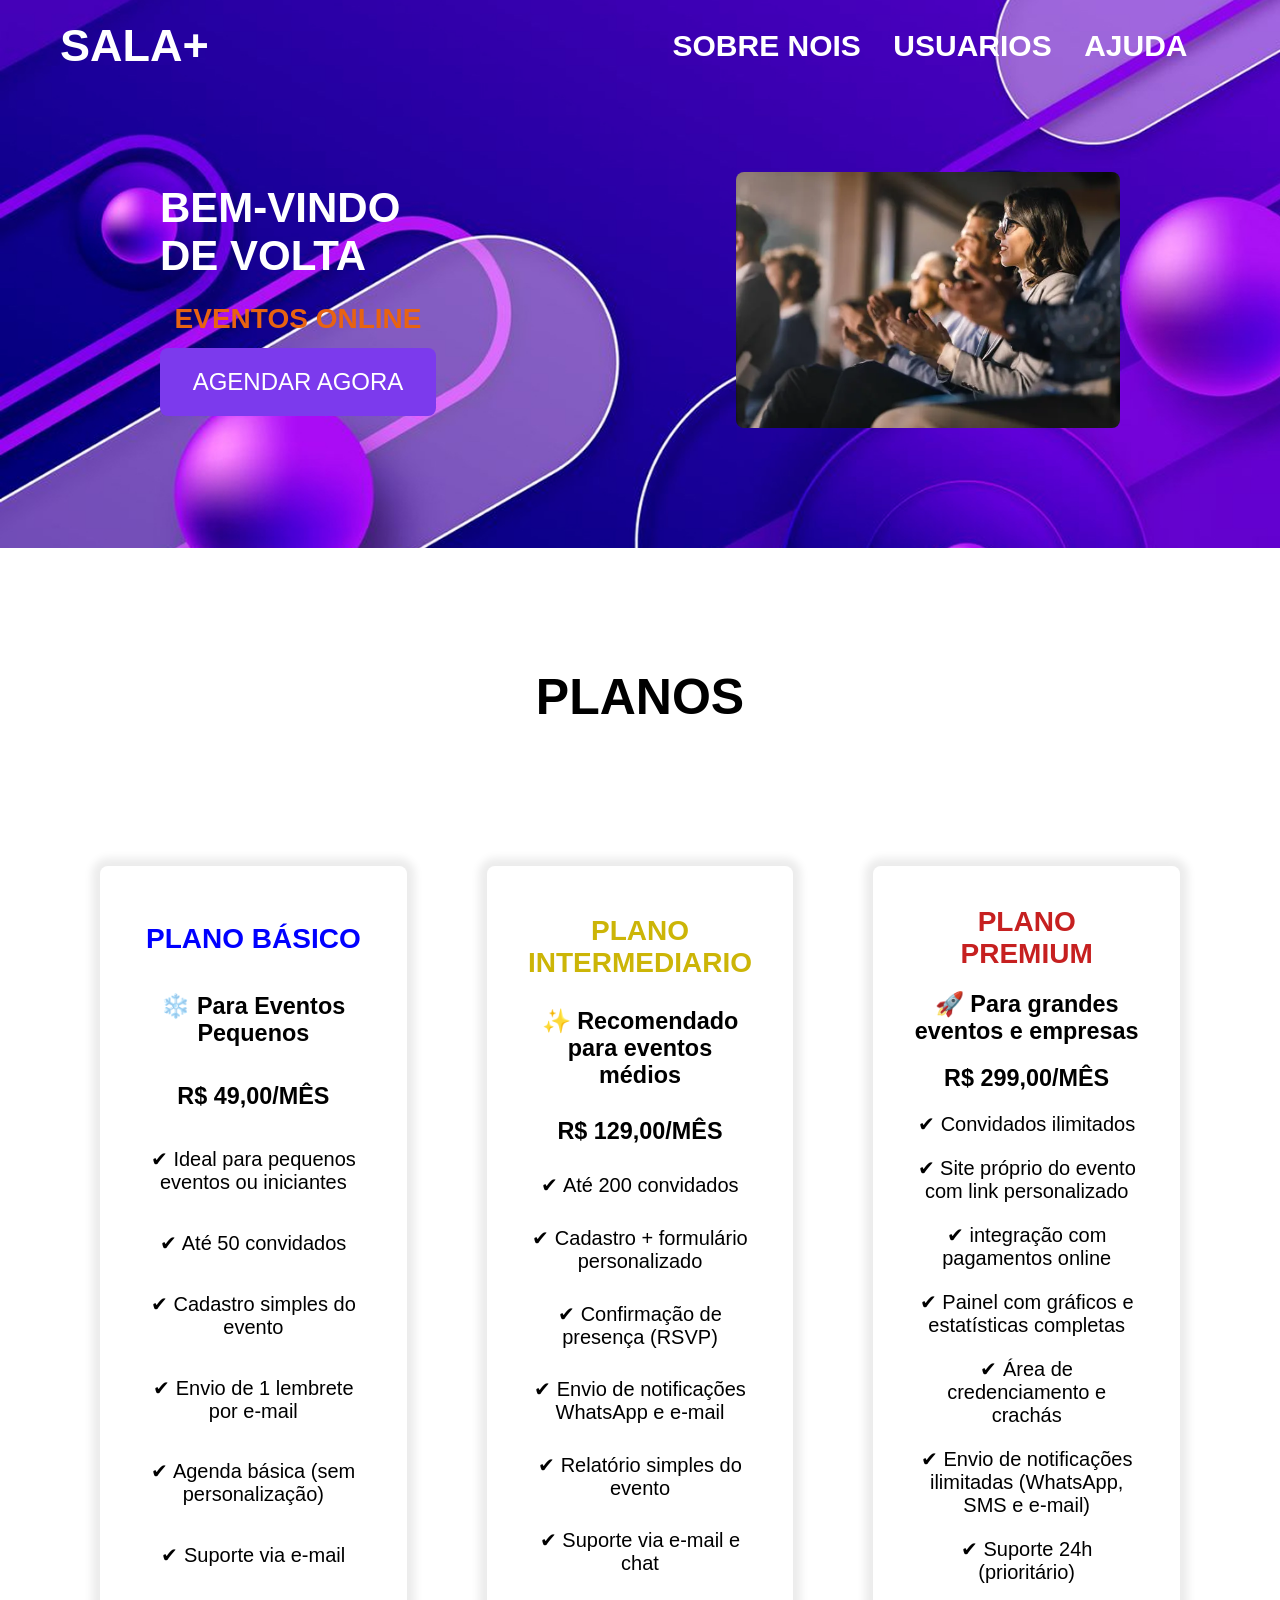
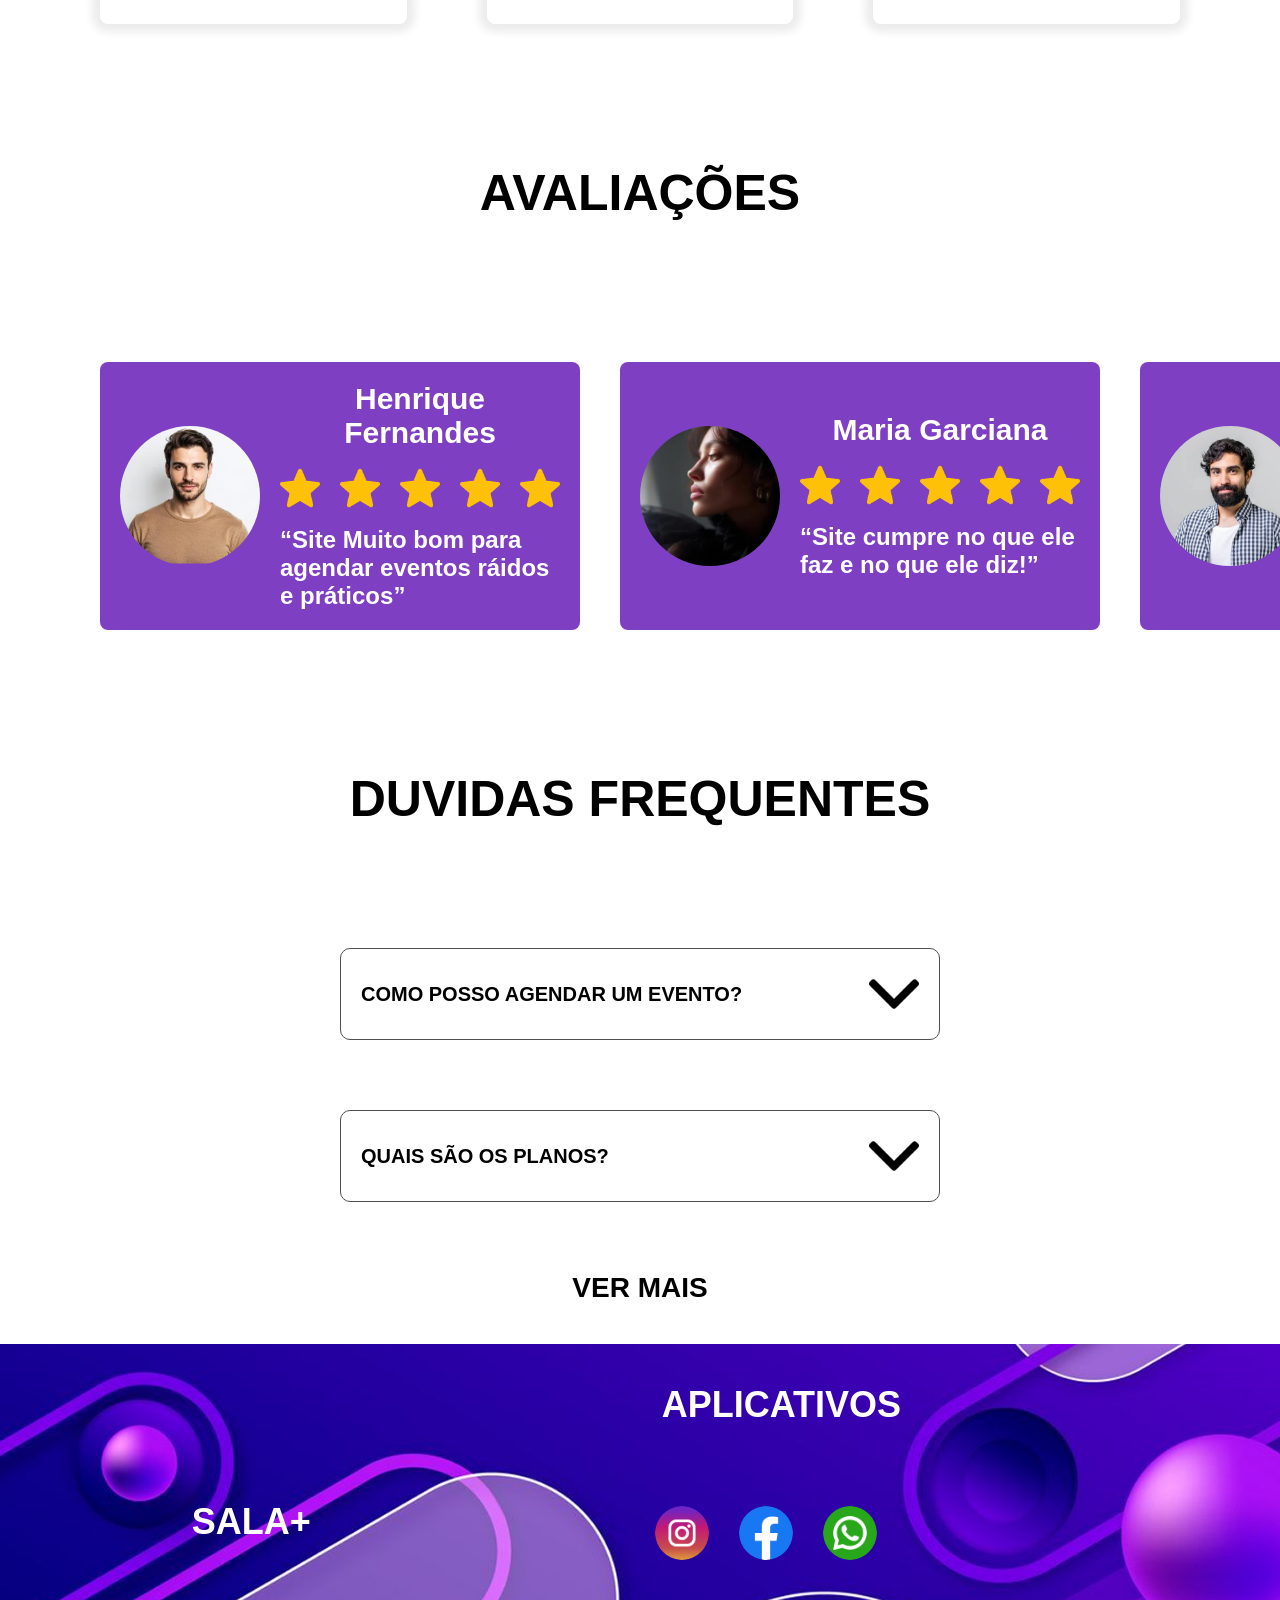
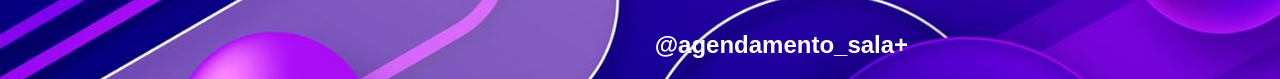
<file: paginaInicial.html>
<!DOCTYPE html>
<html lang="pt-br">

<head>
    <meta charset="UTF-8">
    <meta name="viewport" content="width=device-width, initial-scale=1.0">
    <title>SALA+</title>
    <link rel="shortcut icon" href="./img/agendamento.png" type="image/x-icon">
    <link rel="shortcut icon" href="./img/agendamento.png" type="image/x-icon">
    <link rel="stylesheet" href="./css/ajuda.css">
    <link rel="stylesheet" href="./css/topo3.css">
    <link rel="stylesheet" href="./css/paginaInicial2.css">
    <link rel="stylesheet" href="./css/mobile4.css">
    <link rel="stylesheet" href="https://cdnjs.cloudflare.com/ajax/libs/font-awesome/6.5.0/css/all.min.css">
</head>

<body>

    <header>
        <div class="topo">
            <div class="conteudoTopo">
                <h2 class="logo">SALA+</h2>

                <div class="links">
                    <a href="./sobre.html" class="login">SOBRE NOIS</a>
                    <a href="./usuario_listar.php" class="login">USUARIOS</a>
                    <a href="./ajuda.html" class="login">AJUDA</a>
                </div>
            </div>
        </div>
        <div class="conteudoBaixo">
            <div class="descricao">
                <p class="descrition">BEM-VINDO DE VOLTA</p>

                <p class="descrition"><span>EVENTOS ONLINE</span></p>

                <button class="agendamentoAgora" onclick="agora()">AGENDAR AGORA</button>
            </div>

            <img src="./img/Eventos.webp" alt="" id="imagemEvento">
        </div>
    </header>

    <main>
        <section class="animacao">
            <div class="containerPlanos">
                <h2 class="texto">PLANOS</h2>

                <div class="cardsPlanos">
                    <div class="planos animar">
                        <h3><span class="planoBascio">PLANO BÁSICO</span></h3>

                        <h3>❄️ Para Eventos Pequenos</h3>

                        <h3>R$ 49,00/MÊS</h3>

                        <p>✔ Ideal para pequenos eventos ou iniciantes</p>
                        <p>✔ Até 50 convidados</p>
                        <p>✔ Cadastro simples do evento</p>
                        <p>✔ Envio de 1 lembrete por e-mail</p>
                        <p>✔ Agenda básica (sem personalização)</p>
                        <p>✔ Suporte via e-mail</p>
                    </div>

                    <div class="planos animar">
                        <h3><span class="planoIntermediario">PLANO INTERMEDIARIO</span></h3>

                        <h3>✨ Recomendado para eventos médios</h3>

                        <h3>R$ 129,00/MÊS</h3>

                        <p>✔ Até 200 convidados</p>
                        <p>✔ Cadastro + formulário personalizado</p>
                        <p>✔ Confirmação de presença (RSVP)</p>
                        <p>✔ Envio de notificações WhatsApp e e-mail</p>
                        <p>✔ Relatório simples do evento</p>
                        <p>✔ Suporte via e-mail e chat</p>

                    </div>

                    <div class="planos animar">
                        <h3><span class="planoPremium">PLANO PREMIUM</span></h3>

                        <h3>🚀 Para grandes eventos e empresas</h3>

                        <h3>R$ 299,00/MÊS</h3>

                        <p>✔ Convidados ilimitados</p>
                        <p>✔ Site próprio do evento com link personalizado</p>
                        <p>✔ integração com pagamentos online</p>
                        <p>✔ Painel com gráficos e estatísticas completas</p>
                        <p>✔ Área de credenciamento e crachás</p>
                        <p>✔ Envio de notificações ilimitadas (WhatsApp, SMS e e-mail)</p>
                        <p>✔ Suporte 24h (prioritário)</p>

                    </div>
                </div>
            </div>
        </section>

        <section class="animacao">
            <h2 class="texto">AVALIAÇÕES</h2>

            <div class="containerAvaliação">

                <div class="cardsAvaliacao">
                    <img src="./img/pessoa1.svg" alt="">

                    <div class="cardDescricao">
                        <p class="nomePessoa">Henrique Fernandes</p>

                        <div class="estrelas">
                            <img src="./img/estrela.png" alt="" class="imagemEstrela">
                            <img src="./img/estrela.png" alt="" class="imagemEstrela">
                            <img src="./img/estrela.png" alt="" class="imagemEstrela">
                            <img src="./img/estrela.png" alt="" class="imagemEstrela">
                            <img src="./img/estrela.png" alt="" class="imagemEstrela">
                        </div>

                        <p class="textoPessoa">“Site Muito bom para agendar eventos ráidos e práticos”</p>
                    </div>
                </div>

                <div class="cardsAvaliacao">
                    <img src="./img/pessoa2.svg" alt="">

                    <div class="cardDescricao">
                        <p class="nomePessoa">Maria Garciana</p>

                        <div class="estrelas">
                            <img src="./img/estrela.png" alt="" class="imagemEstrela">
                            <img src="./img/estrela.png" alt="" class="imagemEstrela">
                            <img src="./img/estrela.png" alt="" class="imagemEstrela">
                            <img src="./img/estrela.png" alt="" class="imagemEstrela">
                            <img src="./img/estrela.png" alt="" class="imagemEstrela">
                        </div>

                        <p class="textoPessoa">“Site cumpre no que ele faz e no que ele diz!”</p>
                    </div>
                </div>

                <div class="cardsAvaliacao">
                    <img src="./img/pessoa3.svg" alt="">

                    <div class="cardDescricao">
                        <p class="nomePessoa">Fabio Alencar</p>

                        <div class="estrelas">
                            <img src="./img/estrela.png" alt="" class="imagemEstrela">
                            <img src="./img/estrela.png" alt="" class="imagemEstrela">
                            <img src="./img/estrela.png" alt="" class="imagemEstrela">
                            <img src="./img/estrela.png" alt="" class="imagemEstrela">
                            <img src="./img/estrela.png" alt="" class="imagemEstrela">
                        </div>

                        <p class="textoPessoa">“Site bonito e detalhado e tambem explicativo”</p>
                    </div>
                </div>
            </div>

        </section>

        <section class="animacao">
            <div class="containerDuvidas">
                <h2 class="texto">DUVIDAS FREQUENTES</h2>

                <div class="cardsDuvidas">

                    <div class="item">
                        <div class="pergunta">
                            <p>COMO POSSO AGENDAR UM EVENTO?</p>
                            <img src="./img/seta.svg" class="seta">
                        </div>
                        <div class="resposta">
                            <p>Você pode agendar pelo botão "Agendar Agora".</p>
                        </div>
                    </div>

                    <div class="item">
                        <div class="pergunta">
                            <p>QUAIS SÃO OS PLANOS?</p>
                            <img src="./img/seta.svg" class="seta">
                        </div>
                        <div class="resposta">
                            <p>Temos básico, intermediário e premium.</p>
                        </div>
                    </div>

                    <!-- ESCONDIDOS -->
                    <div class="item extra">
                        <div class="pergunta">
                            <p>POSSO CANCELAR O PEDIDO?</p>
                            <img src="./img/seta.svg" class="seta">
                        </div>
                        <div class="resposta">
                            <p>Sim, pode cancelar quando quiser.</p>
                        </div>
                    </div>

                    <p class="ver-mais">VER MAIS</p>
                </div>
            </div>
        </section>
    </main>

    <footer>
        <div class="containerFooter">
            <div class="esquerdo">
                <h2 class="textoFooter">SALA+</h2>
            </div>


            <div class="esquerda">
                <h2 class="textoFooter">APLICATIVOS</h2>

                <div class="descricaoEsquerda">
                    <div class="apps">
                        <div class="topos">
                            <a href="https://www.instagram.com/">
                                <img src="./img/instagram.svg" alt="">
                            </a>

                            <a href="https://www.facebook.com/?locale=pt_BR">
                                <img src="./img/facebook.svg" alt="">
                            </a>

                            <a href="https://web.whatsapp.com/">
                                <img src="./img/whatsapp.svg" alt="">
                            </a>
                        </div>

                        <h4 id="arolba">@agendamento_sala+</h4>
                    </div>
                </div>
            </div>
        </div>
    </footer>

    <script src="./js/paginaInicial.js"></script>
</body>

</html>
</file>
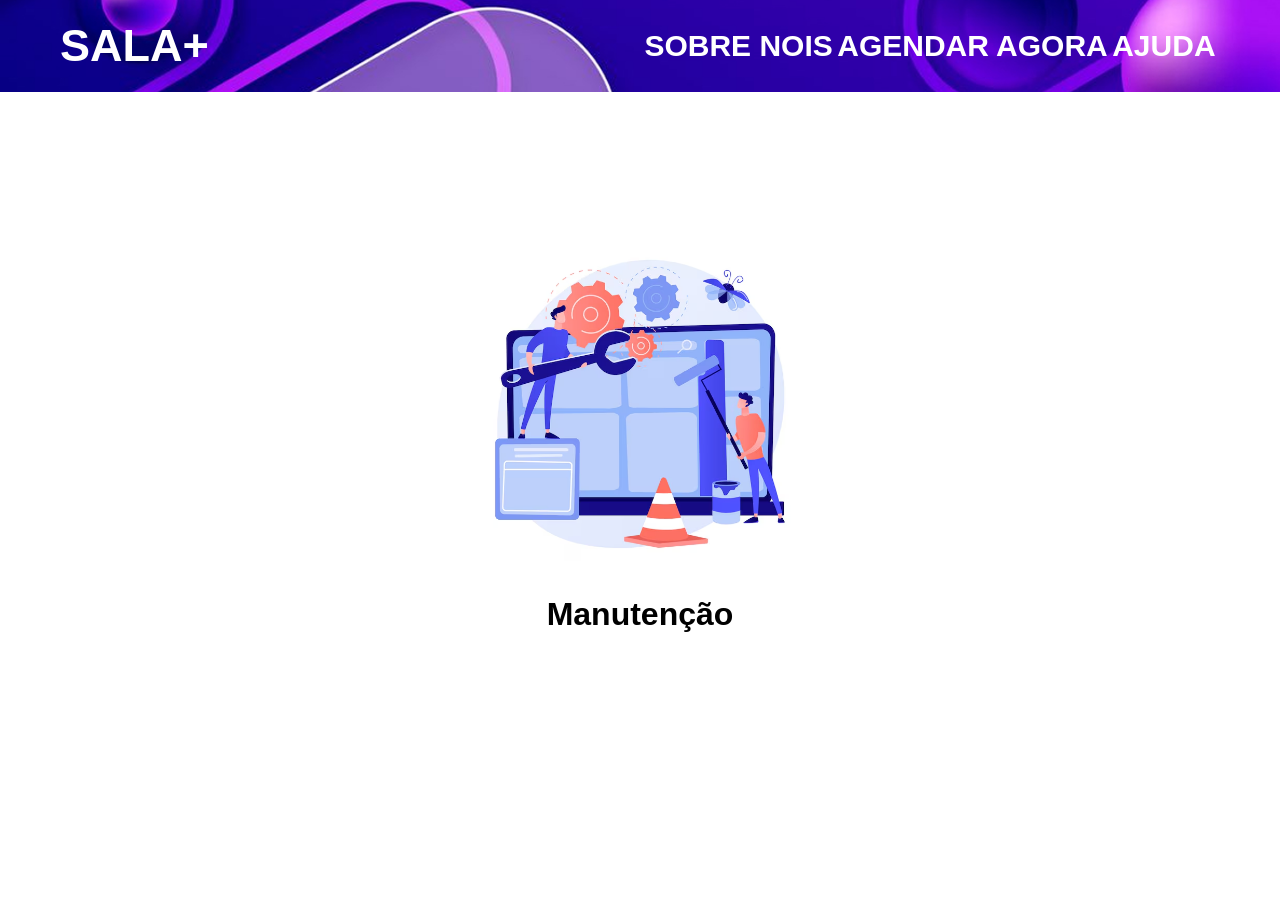
<file: sobre.html>
<!DOCTYPE html>
<html lang="pt-br">

<head>
    <meta charset="UTF-8">
    <meta name="viewport" content="width=device-width, initial-scale=1.0">
    <title>SALA+</title>
    <link rel="shortcut icon" href="./img/agendamento.png" type="image/x-icon">
    <link rel="stylesheet" href="./css/manuntencao.css">
    <link rel="stylesheet" href="./css/topo2.css">
    <link rel="stylesheet" href="https://cdnjs.cloudflare.com/ajax/libs/font-awesome/6.5.0/css/all.min.css">
</head>

<body>
    <header>
        <div class="topo">
            <div class="conteudoTopo">
                <h2 class="logo"><a href="./paginaInicial.html">SALA+</a></h2>

                <div class="links">
                    <a href="./sobre.html" class="login">SOBRE NOIS</a>
                    <a href="./cadastroCliente.html" class="login">AGENDAR AGORA</a>
                    <a href="./ajuda.html" class="login">AJUDA</a>
                </div>
            </div>
        </div>
    </header>

    <div class="manutencao">
        <img src="./img/manuntencao.avif" alt="manutenção do site">

        <h1>Manutenção</h1>
    </div>

</body>

</html>
</file>
<file: css/cadastro.css>
:root{
    --pagina-principal: #fff;
}


*{
    padding: 0;
    margin: 0;
    box-sizing: border-box;
}

body, html{
    width: 100%;
    height: 100%;
}

.container{
    display: flex;
    flex-direction: column;
    align-items: center;
    justify-content: center;
    height: 100vh;
}

form{
    display: flex;
    flex-direction: column;
    gap: 20px;
    padding: 20px;
    border-radius: 20px;
    box-shadow: 0 4px 8px 8px rgba(110, 110, 110, 0.53);
}

input{
    font-size: 24px;
    padding: 8px 10px;
}

button{
    padding: 8px 20px;
    background-color: #2563EB;
    color: white;
    font-size: 24px;
    border-radius: 8px;
    cursor: pointer;
}

button:hover{
    background-color: #0080ff;
}

.error {
    border: 2px solid red;
}

#imagemLogin{
    width: 100%;
}

.conteudo{
    display: flex;
    height: 100%;
}

form{
    width: 100%;
    height: 100%;
    display: flex;
    justify-content: center;
    align-items: center;
    gap: 50px;
}

.containerConteudo{
    display: flex;
    gap: 20px;
    justify-content: space-between;
    align-items: center;
}

button{
    width: 100%;
}

p{
    text-align: center;
    font-size: 50px;
    font-family: Arial, Helvetica, sans-serif;
}

#nome{
    text-transform: uppercase;
}

.bot{
    width: 100%;
    display: flex;
    flex-direction: column;
    gap: 20px;
}

.mensagem {
    position: fixed;
    top: 20px;
    right: 20px;
    padding: 15px 20px;
    border-radius: 8px;
    color: #fff;
    font-weight: bold;
    opacity: 0;
    transform: translateY(-20px);
    transition: 0.3s;
    z-index: 999;
}

.mensagem.sucesso {
    background-color: #28a745;
}

.mensagem.erro {
    background-color: #dc3545;
}

.mensagem.mostrar {
    opacity: 1;
    transform: translateY(0);
}

/* ========================= */
/* VERSÃO MOBILE CELULAR */
/* ========================= */

@media screen and (max-width: 768px){

    .container{
        width: 100%;
        padding: 10px;
    }

    .containerConteudo{
        width: 100%;
        flex-direction: column;
        border-radius: 20px;
        overflow: hidden;
    }

    .imagem{
        width: 100%;
        height: 220px;
    }

    #imagemLogin{
        width: 100%;
        height: 100%;
        object-fit: cover;
    }

    .conteudo{
        width: 100%;
        padding: 25px 18px;
    }

    form{
        width: 100%;
    }

    form p{
        text-align: center;
        font-size: 28px;
        margin-bottom: 25px;
    }

    input{
        width: 100%;
        height: 50px;
        font-size: 15px;
        margin-bottom: 15px;
        border-radius: 10px;
        padding-left: 12px;
    }

    .bot{
        display: flex;
        flex-direction: column;
        gap: 12px;
        margin-top: 10px;
    }

    button{
        width: 100%;
        height: 50px;
        font-size: 16px;
        border-radius: 10px;
    }

    .mensagem{
        width: 90%;
        left: 5%;
        top: 15px;
        font-size: 14px;
        padding: 12px;
    }

}

/* CELULARES PEQUENOS */

@media screen and (max-width: 480px){

    .imagem{
        height: 180px;
    }

    .conteudo{
        padding: 20px 15px;
    }

    form p{
        font-size: 24px;
    }

    input{
        height: 48px;
        font-size: 14px;
    }

    button{
        height: 48px;
        font-size: 15px;
    }

    .mensagem{
        font-size: 13px;
        padding: 10px;
    }

}
</file>
<file: css/cliente.css>
*{
    margin: 0;
    padding: 0;
    box-sizing: border-box;
}

html, body{
    width: 100%;
    height: 100vh;
}

body{
    display: flex;
    flex-direction: column;
}

section{
    flex: 1;
}

form{
    display: flex;
    flex-direction: column;
    margin: 4%;
    gap: 20px;
    border-radius: 8px;
}

input{
    padding: 10px;
    border: none;
    border-bottom: 1px solid black;
    width: 100%;
}

input:focus{
    border: 2px solid rgb(98, 98, 248);
    outline: none;
}

button{
    padding: 16px;
    border: none;
    background-color: #77fc6d;
    color: white;
    font-size: 18px;
    cursor: pointer;
}

button:hover{
    background-color: rgb(33, 152, 33);
}

select{
    padding: 10px;
}

h2{
    padding: 20px 0;
}

h1{
    text-align: center;
    margin: 20px;
}

input.error, select.error {
    border: 2px solid red !important;
    background-color: #ffe6e6;
    transition: 0.3s;
}

.number{
    display: flex;
    gap: 100px;
}

a{
    text-decoration: none;
    color: white;
}

a:hover{
    color: #f26a8d;
}

#infoCep, #infoCpf {
    margin-top: 10px;
    font-size: 14px;
    color: #333;
}

#forcaSenha {
    margin-top: 5px;
    font-weight: bold;
}

.fraca { color: red; }
.media { color: orange; }
.forte { color: green; }

#requisitosSenha {
    font-size: 14px;
    margin-top: 5px;
}

.ok {
    color: green;
}

.erro {
    color: red;
}

.barra-container {
    width: 100%;
    height: 8px;
    background: #ddd;
    border-radius: 5px;
    margin-top: 8px;
    overflow: hidden;
}

#barraSenha {
    height: 100%;
    width: 0%;
    border-radius: 5px;
    transition: width 0.4s ease, background 0.4s ease;
}

/* CORES */
.fraca-barra {
    width: 33%;
    background: red;
}

.media-barra {
    width: 66%;
    background: orange;
}

.forte-barra {
    width: 100%;
    background: green;
}

.modal {
    display: none;
    position: fixed;
    z-index: 999;
    left: 0;
    top: 0;
    width: 100%;
    height: 100%;
    background: rgba(0,0,0,0.6);
}

.modal-box {
    background: white;
    padding: 30px;
    width: 300px;
    margin: 150px auto;
    border-radius: 10px;
    text-align: center;
}

.modal-box button {
    width: 100%;
    margin-top: 10px;
}

.fechar {
    background: red;
}
</file>
<file: css/paginaInicial2.css>
main{
    padding: 40px;
}

.containerPlanos{
    display: flex;
    align-items: center;
    justify-content: center;
    flex-direction: column;
}

.animacao{
    opacity: 0;
    transform: translateY(50px);
    transition: all 0.8s ease;
}

.animacao.ativo{
    opacity: 1;
    transform: translateY(0);
}

.texto{
    cursor: default;
}

.cardsPlanos{
    display: grid;
    grid-template-columns: 1fr 1fr 1fr;
    text-align: center;
    gap: 80px;
    padding: 60px;
}

.planos{
    display: flex;
    flex-direction: column;
    align-items: center;
    justify-content: space-evenly;
    gap: 20px;
    box-shadow: 0 0 8px 8px rgba(0, 0, 0, 0.08);
    border-radius: 8px;
    padding: 40px;
    font-size: 20px;
    transition: transform 0.4s ease-in;
    cursor: default;
}

.planos:hover{
    transform: scale(1.03);
    box-shadow: 0 0 8px 10px rgba(76, 0, 255, 0.135);
}

.planoBascio{
    color: blue;
}

.planoIntermediario{
    color: #CCB507;
}

.planoPremium{
    color: #c62020;
}

.containerAvaliação{
    display: grid;
    grid-template-columns: repeat(3, 1fr);
    gap: 40px;
    padding: 60px;
}

.cardDescricao{
    display: flex;
    flex-direction: column;
    align-items: center;
    gap: 18px;
}

.cardsAvaliacao{
    display: flex;
    align-items: center;
    justify-content: center;
    gap: 20px;
    padding: 20px;
    background-color: #7E3FC2;
    border-radius: 8px;
    transition: transform 0.6s ease;
}

.cardsAvaliacao:hover{
    transform: scale(1.08);
}

.nomePessoa{
    text-align: center;
    font-size: 30px;
    font-weight: 800;
    color: white;
}

.estrelas{
    display: flex;
    align-items: center;
    justify-content: center;
    gap: 20px;
}

.textoPessoa{
    font-size: 24px;
    color: white;
    font-weight: 600;
}

.imagemEstrela{
    width: 40px;
}

.texto{
    text-align: center;
    padding: 80px;
    font-size: 50px;
}

.maisConteudo{
    font-size: 24px;
    font-weight: 700;
    cursor: pointer;
}

.containerDuvidas{
    display: flex;
    flex-direction: column;
    align-items: center;
    justify-content: center;
}

.boxDuvida{
    width: 50%;
    display: flex;
    align-items: center;
    justify-content: space-between;
    border: 1px solid gray;
    border-radius: 10px;
    font-size: 30px;
    padding: 20px;
}

.seta{
    width: 50px;
}

.cardsDuvidas{
    display: flex;
    align-items: center;
    justify-content: center;
    flex-direction: column;
    gap: 30px;
    width: 100%;
}

.boxDuvida{
    cursor: pointer;
}

footer{
    background: url("../img/retangulo.jpg") 100% no-repeat;
    background-size: cover;
    color: white;
    font-size: 24px;
    padding: 20px;
}

.textoFooter{
    cursor: default;
}

.containerFooter{
    width: 100%;
    display: flex;
    align-content: center;
    justify-content: space-around;
    padding: 20px 180px 0 0;
}

.esquerdo{
    display: flex;
    flex-direction: column;
    justify-content: center;
    gap: 50px;
}

.descricaoEsquerda{
    display: flex;
    gap: 60px;
}

.eventoss{
    display: flex;
    flex-direction: column;
    gap: 30px;
}

.esquerda{
    display: flex;
    flex-direction: column;
    gap: 80px;
}

.apps{
    display: flex;
    flex-direction: column;
    gap: 65px;
}

.ap{
    width: 100%;
    max-width: 30%;
    padding: 0 40px;
}

.topos{
    display: flex;
    gap: 30px;
}

#arolba{
    text-align: center;
}

.textoFooter{
    text-align: center;
}




.item {
    width: 50%;
  margin: 20px auto;
  border: 1px solid #4f4f4f;
  border-radius: 10px;
  background: #ffffff;
  overflow: hidden;
}

/* PERGUNTA */
.pergunta {
  display: flex;
  justify-content: space-between;
  padding: 20px;
  cursor: pointer;
  font-size: 20px;
  font-weight: 600;
  align-items: center;
}

/* RESPOSTA */
.resposta {
  max-height: 0;
  overflow: hidden;
  transition: 0.4s ease;
  padding: 0 20px;
  text-align: left;
}

/* QUANDO ABRE */
.item.ativo .resposta {
  max-height: 120px;
  padding: 20px;
}

/* VER MAIS */
.ver-mais {
  margin-top: 20px;
  font-weight: bold;
  cursor: pointer;
}

.extra {
  display: none;
  opacity: 0;
  transform: translateY(30px);
}

.extra.mostrar {
  display: block;
  opacity: 1;
  transform: translateY(0);
}

.item.ativo .seta {
  transform: rotate(180deg);
  transition: 0.3s;
}
</file>
<file: css/topo3.css>
*{
    padding: 0;
    margin: 0;
    box-sizing: border-box;
}

body{
    font-family: Arial, Helvetica, sans-serif;
}

header{
    width: 100%;
    background: url("../img/retangulo.jpg") 100% no-repeat;
    background-size: cover;
    font-size: 30px;
    padding: 20px 60px;
    color: white;
}

.conteudoTopo{
    display: flex;
    align-items: center;
    justify-content: space-between;
    font-weight: 700;
}

.conteudoBaixo{
    display: flex;
    align-items: center;
    justify-content: space-evenly;
    padding: 100px;
    gap: 300px;
}

.descricao{
    display: flex;
    flex-direction: column;
    align-items: center;
    justify-content: center;
    font-size: 42px;
    font-weight: 800;
    gap: 10px;
    animation: movers 1s ease forwards;
}

@keyframes movers{
    from{
        transform: translateX(-200px);
        opacity: 0;
    }
    to{
        transform: translateX(0);
        opacity: 1;
    }
}

span{
    color: #E86311;
}

.logo{
    cursor: pointer;
}

.login{
    cursor: pointer;
    position: relative;
  display: inline-block;
}

.login::after {
  content: "";
  position: absolute;
  left: 50%;
  bottom: -5px;

  width: 100%;
  height: 2px;
  background: white;

  transform: translateX(-50%) scaleX(0);
  transition: transform 0.4s ease;
}

.login:hover::after {
  transform: translateX(-50%) scaleX(1);
}

.agendamentoAgora{
    width: 100%;
    cursor: pointer;
    padding: 20px;
    font-size: 24px;
    background-color: #7C3AED;
    color: white;
    border: none;
    border-radius: 8px;
    transition: transform 2s, ease-in-out;
}

.agendamentoAgora:hover{
    transform: scale(1.1);
    background-color: #5d00ff;
    transition: 0.5s;
}

#imagemEvento{
    width: 40%;
    border-radius: 8px;
    animation: mover 1s ease forwards;
}

@keyframes mover {
    from{
        transform: translateX(200px);
        opacity: 0;
    }
    to{
        transform: translateX(0);
        opacity: 1;
    }
}

a{
    text-decoration: none;
    color: white;
}

.links{
    display: flex;
    align-items: center;
    justify-content: space-evenly;
    width: 50%;
}
</file>
<file: css/criar.css>
*{
    padding: 0;
    margin: 0;
    box-sizing: border-box;
}

body{
    display: flex;
    flex-direction: column;
    min-height: 100vh;
}

.cadastroConta{
    flex:1;
    margin-top: 80px;
}

.container{
    margin: 20px;
    padding: 20px;
    box-shadow: 0 0 10px rgba(0, 0, 0, 0.325);
}

h2{
    text-align: center;
}

form{
    width: 100%;
    display: flex;
    flex-direction: column;
}

input{
    padding: 10px;
    margin: 20px 0;
    border: transparent;
    border-bottom: 1px solid black;
}

input:focus{
    border: 2px solid rgb(98, 98, 248);
    outline: none;
}

button{
    padding: 18px;
    font-size: 20px;
    border: none;
    border-radius: 5px;
    color: white;
    background-color: rgb(26, 207, 26);
    cursor: pointer;
}

button:hover{
    background-color: rgb(19, 153, 19);
}

label{
    font-size: 14px;
    font-weight: 600;
}

select{
    margin: 10px 0 10px 0 ;
    padding: 10px;
}

input.error, select.error {
    border: 2px solid red !important;
    background-color: #ffe6e6;
    transition: 0.3s;
}

main{
    padding: 40px;
}

.containerPlanos{
    display: flex;
    align-items: center;
    justify-content: center;
    flex-direction: column;
}

.animacao{
    opacity: 0;
    transform: translateY(50px);
    transition: all 0.8s ease;
}

.animacao.ativo{
    opacity: 1;
    transform: translateY(0);
}

.texto{
    cursor: default;
}

.cardsPlanos{
    display: grid;
    grid-template-columns: 1fr 1fr 1fr;
    text-align: center;
    gap: 80px;
    padding: 60px;
}

.planos{
    display: flex;
    flex-direction: column;
    align-items: center;
    justify-content: space-evenly;
    gap: 20px;
    box-shadow: 0 0 8px 8px rgba(0, 0, 0, 0.08);
    border-radius: 8px;
    padding: 40px;
    font-size: 20px;
    transition: transform 0.4s ease-in;
    cursor: default;
}

.planos:hover{
    transform: scale(1.03);
    box-shadow: 0 0 8px 10px rgba(76, 0, 255, 0.135);
}

.planoBascio{
    color: blue;
}

.planoIntermediario{
    color: #CCB507;
}

.planoPremium{
    color: #c62020;
}

.containerAvaliação{
    display: grid;
    grid-template-columns: repeat(3, 1fr);
    gap: 40px;
    padding: 60px;
}

.cardDescricao{
    display: flex;
    flex-direction: column;
    align-items: center;
    gap: 18px;
}

.cardsAvaliacao{
    display: flex;
    align-items: center;
    justify-content: center;
    gap: 20px;
    padding: 20px;
    background-color: #7E3FC2;
    border-radius: 8px;
    transition: transform 0.6s ease;
}

.cardsAvaliacao:hover{
    transform: scale(1.08);
}

.nomePessoa{
    text-align: center;
    font-size: 30px;
    font-weight: 800;
    color: white;
}

.estrelas{
    display: flex;
    align-items: center;
    justify-content: center;
    gap: 20px;
}

.textoPessoa{
    font-size: 24px;
    color: white;
    font-weight: 600;
}

.imagemEstrela{
    width: 40px;
}

.texto{
    text-align: center;
    padding: 80px;
    font-size: 50px;
}

.maisConteudo{
    font-size: 24px;
    font-weight: 700;
    cursor: pointer;
}

.containerDuvidas{
    display: flex;
    flex-direction: column;
    align-items: center;
    justify-content: center;
}

.boxDuvida{
    width: 50%;
    display: flex;
    align-items: center;
    justify-content: space-between;
    border: 1px solid gray;
    border-radius: 10px;
    font-size: 30px;
    padding: 20px;
}

.seta{
    width: 50px;
}

.cardsDuvidas{
    display: flex;
    align-items: center;
    justify-content: center;
    flex-direction: column;
    gap: 30px;
    width: 100%;
}

.boxDuvida{
    cursor: pointer;
}

footer{
    background: url("../img/retangulo.jpg") 100% no-repeat;
    background-size: cover;
    color: white;
    font-size: 24px;
    padding: 20px;
}

.textoFooter{
    cursor: default;
}

.containerFooter{
    width: 100%;
    display: flex;
    align-content: center;
    justify-content: space-around;
    padding: 20px 180px 0 0;
}

.esquerdo{
    display: flex;
    flex-direction: column;
    justify-content: center;
    gap: 50px;
}

.descricaoEsquerda{
    display: flex;
    gap: 60px;
}

.eventoss{
    display: flex;
    flex-direction: column;
    gap: 30px;
}

.esquerda{
    display: flex;
    flex-direction: column;
    gap: 80px;
}

.apps{
    display: flex;
    flex-direction: column;
    gap: 65px;
}

.ap{
    width: 100%;
    max-width: 30%;
    padding: 0 40px;
}

.topos{
    display: flex;
    gap: 30px;
}

#arolba{
    text-align: center;
}

.textoFooter{
    text-align: center;
}




.item {
    width: 50%;
  margin: 20px auto;
  border: 1px solid #4f4f4f;
  border-radius: 10px;
  background: #ffffff;
  overflow: hidden;
}

/* PERGUNTA */
.pergunta {
  display: flex;
  justify-content: space-between;
  padding: 20px;
  cursor: pointer;
  font-size: 20px;
  font-weight: 600;
  align-items: center;
}

/* RESPOSTA */
.resposta {
  max-height: 0;
  overflow: hidden;
  transition: 0.4s ease;
  padding: 0 20px;
  text-align: left;
}

/* QUANDO ABRE */
.item.ativo .resposta {
  max-height: 120px;
  padding: 20px;
}

/* VER MAIS */
.ver-mais {
  margin-top: 20px;
  font-weight: bold;
  cursor: pointer;
}

.extra {
  display: none;
  opacity: 0;
  transform: translateY(30px);
}

.extra.mostrar {
  display: block;
  opacity: 1;
  transform: translateY(0);
}

.item.ativo .seta {
  transform: rotate(180deg);
  transition: 0.3s;
}
</file>
<file: css/stylePrincipal.css>
*{
    padding: 0;
    margin: 0;
    box-sizing: border-box;
}

html, body{
    width: 100%;
    height: 100%;
}

body{
    display: flex;
    flex-direction: column;
    height: 120vh;
}

.nomeTabela{
    text-align: center;
    margin-top: 30px;
}

.containerTabela{
    flex: 1;
    margin-top: 80px;
    text-aling: center;
}

.butao{
    display: flex;
    align-items: center;
    justify-content: center;
    gap: 20px;
}

button{
    padding: 10px 30px;
    border: none;
    background-color: blue;
    border-radius: 4px;
    color: white;
    margin: 20px 0;
    cursor: pointer;
}

#criar{
    background-color: rgb(0, 255, 0);
}

#criar:hover{
    background-color: rgb(29, 174, 29);
}


#editar{
    background-color: aqua;
}

#editar:hover{
    background-color: rgb(28, 142, 142);
}

table{
    width: 100%;
    border-collapse: collapse;
    text-align: center;
    box-shadow: 0 0 10px rgba(0, 0, 0, 0.1);
}

thead{
    background: #4361ee;
    color: white;
}

th, td{
    padding: 12px 15px;
    text-align: left;
}

select{
    padding: 5px;
    border-radius: 4px;
    border: 1px solid #ccc;
}

button.excluir{
    background-color: rgb(193, 1, 1);
    color: white;
    border: none;
    padding: 6px 10px;
    cursor: pointer;
    border-radius: 5px;
}

button.excluir:hover{
    background-color: #ff1a1a;
}

main{
    padding: 40px;
}

.containerPlanos{
    display: flex;
    align-items: center;
    justify-content: center;
    flex-direction: column;
}

.animacao{
    opacity: 0;
    transform: translateY(50px);
    transition: all 0.8s ease;
}

.animacao.ativo{
    opacity: 1;
    transform: translateY(0);
}

.texto{
    cursor: default;
}

.cardsPlanos{
    display: grid;
    grid-template-columns: 1fr 1fr 1fr;
    text-align: center;
    gap: 80px;
    padding: 60px;
}

.planos{
    display: flex;
    flex-direction: column;
    align-items: center;
    justify-content: space-evenly;
    gap: 20px;
    box-shadow: 0 0 8px 8px rgba(0, 0, 0, 0.08);
    border-radius: 8px;
    padding: 40px;
    font-size: 20px;
    transition: transform 0.4s ease-in;
    cursor: default;
}

.planos:hover{
    transform: scale(1.03);
    box-shadow: 0 0 8px 10px rgba(76, 0, 255, 0.135);
}

.planoBascio{
    color: blue;
}

.planoIntermediario{
    color: #CCB507;
}

.planoPremium{
    color: #c62020;
}

.containerAvaliação{
    display: grid;
    grid-template-columns: repeat(3, 1fr);
    gap: 40px;
    padding: 60px;
}

.cardDescricao{
    display: flex;
    flex-direction: column;
    align-items: center;
    gap: 18px;
}

.cardsAvaliacao{
    display: flex;
    align-items: center;
    justify-content: center;
    gap: 20px;
    padding: 20px;
    background-color: #7E3FC2;
    border-radius: 8px;
    transition: transform 0.6s ease;
}

.cardsAvaliacao:hover{
    transform: scale(1.08);
}

.nomePessoa{
    text-align: center;
    font-size: 30px;
    font-weight: 800;
    color: white;
}

.estrelas{
    display: flex;
    align-items: center;
    justify-content: center;
    gap: 20px;
}

.textoPessoa{
    font-size: 24px;
    color: white;
    font-weight: 600;
}

.imagemEstrela{
    width: 40px;
}

.texto{
    text-align: center;
    padding: 80px;
    font-size: 50px;
}

.maisConteudo{
    font-size: 24px;
    font-weight: 700;
    cursor: pointer;
}

.containerDuvidas{
    display: flex;
    flex-direction: column;
    align-items: center;
    justify-content: center;
}

.boxDuvida{
    width: 50%;
    display: flex;
    align-items: center;
    justify-content: space-between;
    border: 1px solid gray;
    border-radius: 10px;
    font-size: 30px;
    padding: 20px;
}

.seta{
    width: 50px;
}

.cardsDuvidas{
    display: flex;
    align-items: center;
    justify-content: center;
    flex-direction: column;
    gap: 30px;
    width: 100%;
}

.boxDuvida{
    cursor: pointer;
}

footer{
    background: url("../img/retangulo.jpg") 100% no-repeat;
    background-size: cover;
    color: white;
    font-size: 24px;
    padding: 20px;
}

.textoFooter{
    cursor: default;
}

.containerFooter{
    width: 100%;
    display: flex;
    align-content: center;
    justify-content: space-around;
    padding: 20px 180px 0 0;
}

.esquerdo{
    display: flex;
    flex-direction: column;
    justify-content: center;
    gap: 50px;
}

.descricaoEsquerda{
    display: flex;
    gap: 60px;
}

.eventoss{
    display: flex;
    flex-direction: column;
    gap: 30px;
}

.esquerda{
    display: flex;
    flex-direction: column;
    gap: 80px;
}

.apps{
    display: flex;
    flex-direction: column;
    gap: 65px;
}

.ap{
    width: 100%;
    max-width: 30%;
    padding: 0 40px;
}

.topos{
    display: flex;
    gap: 30px;
}

#arolba{
    text-align: center;
}

.textoFooter{
    text-align: center;
}




.item {
    width: 50%;
  margin: 20px auto;
  border: 1px solid #4f4f4f;
  border-radius: 10px;
  background: #ffffff;
  overflow: hidden;
}

/* PERGUNTA */
.pergunta {
  display: flex;
  justify-content: space-between;
  padding: 20px;
  cursor: pointer;
  font-size: 20px;
  font-weight: 600;
  align-items: center;
}

/* RESPOSTA */
.resposta {
  max-height: 0;
  overflow: hidden;
  transition: 0.4s ease;
  padding: 0 20px;
  text-align: left;
}

/* QUANDO ABRE */
.item.ativo .resposta {
  max-height: 120px;
  padding: 20px;
}

/* VER MAIS */
.ver-mais {
  margin-top: 20px;
  font-weight: bold;
  cursor: pointer;
}

.extra {
  display: none;
  opacity: 0;
  transform: translateY(30px);
}

.extra.mostrar {
  display: block;
  opacity: 1;
  transform: translateY(0);
}

.item.ativo .seta {
  transform: rotate(180deg);
  transition: 0.3s;
}

.modal {
    display: none;
    position: fixed;
    z-index: 999;
    left: 0;
    top: 0;
    width: 100%;
    height: 100%;
    background: rgba(0,0,0,0.6);
    backdrop-filter: blur(5px);
}

.modal-conteudo {
    background: white;
    width: 420px;
    margin: 80px auto;
    border-radius: 12px;
    overflow: hidden;
    animation: subir 0.3s ease;
}

@keyframes subir {
    from {
        transform: translateY(50px);
        opacity: 0;
    }
    to {
        transform: translateY(0);
        opacity: 1;
    }
}

.modal-header {
    background: #4361ee;
    color: white;
    padding: 15px;
    display: flex;
    justify-content: space-between;
    align-items: center;
}

.fechar {
    cursor: pointer;
    font-size: 22px;
    font-weight: bold;
    color: white;
}

.modal-body {
    padding: 20px;
    display: grid;
    gap: 15px;
}

.campo {
    display: flex;
    flex-direction: column;
    text-align: left;
}

.campo label {
    font-size: 14px;
    color: #666;
    margin-bottom: 3px;
}

.campo span {
    font-size: 18px;
    font-weight: 600;
    color: #222;
}

/* STATUS COM CORES */
.status {
    padding: 5px 10px;
    border-radius: 6px;
    display: inline-block;
    width: fit-content;
}

.status.agendamento {
    background: #d4edda;
    color: #155724;
}

.status.lista {
    background: #fff3cd;
    color: #856404;
}

.status.cancelado {
    background: #f8d7da;
    color: #721c24;
}

button {
    transition: 0.2s;
}

button:hover {
    transform: scale(1.05);
}
</file>
<file: css/mobile1.css>
/* ===================================== */
/* MOBILE CSS - SALA+ */
/* ===================================== */

@media screen and (max-width: 768px){

    *{
        margin: 0;
        padding: 0;
        box-sizing: border-box;
    }

    html,
    body{
        width: 100%;
        overflow-x: hidden;
    }

    body{
        font-family: Arial, Helvetica, sans-serif;
        background: #f8fafc;
    }

    /* ========================= */
    /* HEADER */
    /* ========================= */

    header{
        width: 100%;
        padding: 20px;
        background-position: center;
        background-size: cover;
    }

    .conteudoTopo{
        display: flex;
        align-items: center;
        justify-content: space-between;
        gap: 20px;
    }

    .logo{
        font-size: 30px;
        color: white;
    }

    .login{
        padding: 12px 22px;
        border-radius: 10px;
        background: #7C3AED;
        color: white;
        font-size: 16px;
        text-decoration: none;
        font-weight: bold;
    }

    /* ========================= */
    /* HERO */
    /* ========================= */

    .conteudoBaixo{
        display: flex;
        flex-direction: column;
        align-items: center;
        justify-content: center;
        gap: 40px;
        text-align: center;
        padding: 50px 0 20px;
    }

    .descricao{
        display: flex;
        flex-direction: column;
        gap: 20px;
        width: 100%;
    }

    .descrition{
        font-size: 32px;
        font-weight: bold;
        color: white;
    }

    span{
        color: #FF8C42;
    }

    .agendamentoAgora{
        width: 100%;
        padding: 16px;
        border: none;
        border-radius: 12px;
        background: #7C3AED;
        color: white;
        font-size: 18px;
        font-weight: bold;
        cursor: pointer;
    }

    #imagemEvento{
        width: 100%;
        border-radius: 16px;
    }

    /* ========================= */
    /* MAIN */
    /* ========================= */

    main{
        padding: 20px;
    }

    .texto{
        text-align: center;
        font-size: 32px;
        padding: 20px 0;
    }

    /* ========================= */
    /* PLANOS */
    /* ========================= */

    .cardsPlanos{
        display: grid;
        grid-template-columns: 1fr;
        gap: 25px;
        padding: 20px 0;
    }

    .planos{
        display: flex;
        flex-direction: column;
        gap: 18px;
        padding: 30px 20px;
        border-radius: 18px;
        background: white;
        box-shadow: 0 4px 18px rgba(0,0,0,0.08);
        text-align: center;
    }

    .planos h3{
        font-size: 20px;
    }

    .planos p{
        font-size: 16px;
    }

    /* ========================= */
    /* AVALIAÇÕES */
    /* ========================= */

    .containerAvaliação{
        display: grid;
        grid-template-columns: 1fr;
        gap: 25px;
        padding: 20px 0;
    }

    .cardsAvaliacao{
        display: flex;
        flex-direction: column;
        align-items: center;
        text-align: center;
        gap: 20px;
        padding: 30px 20px;
        border-radius: 18px;
        background: #7E3FC2;
    }

    .cardsAvaliacao img{
        max-width: 100px;
    }

    .nomePessoa{
        font-size: 24px;
        color: white;
        font-weight: bold;
    }

    .textoPessoa{
        color: white;
        font-size: 17px;
        line-height: 28px;
    }

    .estrelas{
        display: flex;
        gap: 10px;
    }

    .imagemEstrela{
        width: 24px;
    }

    /* ========================= */
    /* FAQ */
    /* ========================= */

    .cardsDuvidas{
        display: flex;
        flex-direction: column;
        gap: 20px;
        width: 100%;
        padding: 20px 0;
    }

    .item{
        width: 100%;
        border-radius: 14px;
        overflow: hidden;
        background: white;
        border: 1px solid #d4d4d4;
    }

    .pergunta{
        display: flex;
        align-items: center;
        justify-content: space-between;
        padding: 18px;
        cursor: pointer;
        font-size: 16px;
        font-weight: bold;
    }

    .seta{
        width: 22px;
    }

    .resposta{
        padding: 0 18px;
        max-height: 0;
        overflow: hidden;
        transition: 0.4s;
        font-size: 15px;
    }

    .item.ativo .resposta{
        max-height: 200px;
        padding: 18px;
    }

    .ver-mais{
        text-align: center;
        font-size: 18px;
        font-weight: bold;
        cursor: pointer;
        margin-top: 10px;
    }

    /* ========================= */
    /* FOOTER */
    /* ========================= */

    footer{
        margin-top: 40px;
        padding: 40px 20px;
        background-size: cover;
        background-position: center;
        text-align: center;
    }

    .containerFooter{
        display: flex;
        flex-direction: column;
        gap: 40px;
    }

    .textoFooter{
        font-size: 28px;
        color: white;
    }

    .descricaoEsquerda p{
        color: white;
        line-height: 28px;
        font-size: 16px;
    }

    .apps{
        display: flex;
        flex-direction: column;
        gap: 25px;
    }

    .topos{
        display: flex;
        justify-content: center;
        gap: 20px;
    }

    .topos img{
        width: 40px;
    }

    #arolba{
        color: white;
        font-size: 18px;
    }

}
</file>
<file: paginaInicial2.css>
main{
    padding: 40px;
}

.containerPlanos{
    display: flex;
    align-items: center;
    justify-content: center;
    flex-direction: column;
}

.animacao{
    opacity: 0;
    transform: translateY(50px);
    transition: all 0.8s ease;
}

.animacao.ativo{
    opacity: 1;
    transform: translateY(0);
}

.texto{
    cursor: default;
}

.cardsPlanos{
    display: grid;
    grid-template-columns: 1fr 1fr 1fr;
    text-align: center;
    gap: 80px;
    padding: 60px;
}

.planos{
    display: flex;
    flex-direction: column;
    align-items: center;
    justify-content: space-evenly;
    gap: 20px;
    box-shadow: 0 0 8px 8px rgba(0, 0, 0, 0.08);
    border-radius: 8px;
    padding: 40px;
    font-size: 20px;
    transition: transform 0.4s ease-in;
    cursor: default;
}

.planos:hover{
    transform: scale(1.03);
    box-shadow: 0 0 8px 10px rgba(76, 0, 255, 0.135);
}

.planoBascio{
    color: blue;
}

.planoIntermediario{
    color: #CCB507;
}

.planoPremium{
    color: #c62020;
}

.containerAvaliação{
    display: grid;
    grid-template-columns: repeat(3, 1fr);
    gap: 40px;
    padding: 60px;
}

.cardDescricao{
    display: flex;
    flex-direction: column;
    align-items: center;
    gap: 18px;
}

.cardsAvaliacao{
    display: flex;
    align-items: center;
    justify-content: center;
    gap: 20px;
    padding: 20px;
    background-color: #7E3FC2;
    border-radius: 8px;
    transition: transform 0.6s ease;
}

.cardsAvaliacao:hover{
    transform: scale(1.08);
}

.nomePessoa{
    text-align: center;
    font-size: 30px;
    font-weight: 800;
    color: white;
}

.estrelas{
    display: flex;
    align-items: center;
    justify-content: center;
    gap: 20px;
}

.textoPessoa{
    font-size: 24px;
    color: white;
    font-weight: 600;
}

.imagemEstrela{
    width: 40px;
}

.texto{
    text-align: center;
    padding: 80px;
    font-size: 50px;
}

.maisConteudo{
    font-size: 24px;
    font-weight: 700;
    cursor: pointer;
}

.containerDuvidas{
    display: flex;
    flex-direction: column;
    align-items: center;
    justify-content: center;
}

.boxDuvida{
    width: 50%;
    display: flex;
    align-items: center;
    justify-content: space-between;
    border: 1px solid gray;
    border-radius: 10px;
    font-size: 30px;
    padding: 20px;
}

.seta{
    width: 50px;
}

.cardsDuvidas{
    display: flex;
    align-items: center;
    justify-content: center;
    flex-direction: column;
    gap: 30px;
    width: 100%;
}

.boxDuvida{
    cursor: pointer;
}

footer{
    background: url("Rectangle\ 8.jpg");
    background-size: cover;
    color: white;
    font-size: 24px;
    padding: 20px;
}

.textoFooter{
    cursor: default;
}

.containerFooter{
    width: 100%;
    display: flex;
    align-content: center;
    justify-content: space-around;
    padding: 20px 180px 0 0;
}

.esquerdo{
    display: flex;
    flex-direction: column;
    justify-content: center;
    gap: 50px;
}

.descricaoEsquerda{
    display: flex;
    gap: 60px;
}

.eventoss{
    display: flex;
    flex-direction: column;
    gap: 30px;
}

.esquerda{
    display: flex;
    flex-direction: column;
    gap: 80px;
}

.apps{
    display: flex;
    flex-direction: column;
    gap: 65px;
}

.ap{
    width: 100%;
    max-width: 30%;
    padding: 0 40px;
}

.topos{
    display: flex;
    gap: 30px;
}

#arolba{
    text-align: center;
}

.textoFooter{
    text-align: center;
}




.item {
    width: 50%;
  margin: 20px auto;
  border: 1px solid #4f4f4f;
  border-radius: 10px;
  background: #ffffff;
  overflow: hidden;
}

/* PERGUNTA */
.pergunta {
  display: flex;
  justify-content: space-between;
  padding: 20px;
  cursor: pointer;
  font-size: 20px;
  font-weight: 600;
  align-items: center;
}

/* RESPOSTA */
.resposta {
  max-height: 0;
  overflow: hidden;
  transition: 0.4s ease;
  padding: 0 20px;
  text-align: left;
}

/* QUANDO ABRE */
.item.ativo .resposta {
  max-height: 120px;
  padding: 20px;
}

/* VER MAIS */
.ver-mais {
  margin-top: 20px;
  font-weight: bold;
  cursor: pointer;
}

.extra {
  display: none;
  opacity: 0;
  transform: translateY(30px);
}

.extra.mostrar {
  display: block;
  opacity: 1;
  transform: translateY(0);
}

.item.ativo .seta {
  transform: rotate(180deg);
  transition: 0.3s;
}
</file>
<file: topo3.css>
*{
    padding: 0;
    margin: 0;
    box-sizing: border-box;
}

body{
    font-family: Arial, Helvetica, sans-serif;
}

header{
    width: 100%;
    background: url("Rectangle\ 8.jpg") 100% no-repeat;
    background-size: cover;
    font-size: 30px;
    padding: 20px 60px;
    color: white;
}

.conteudoTopo{
    display: flex;
    align-items: center;
    justify-content: space-between;
    font-weight: 700;
}

.conteudoBaixo{
    display: flex;
    align-items: center;
    justify-content: space-evenly;
    padding: 100px;
    gap: 300px;
}

.descricao{
    display: flex;
    flex-direction: column;
    align-items: center;
    justify-content: center;
    font-size: 42px;
    font-weight: 800;
    gap: 10px;
    animation: movers 1s ease forwards;
}

@keyframes movers{
    from{
        transform: translateX(-200px);
        opacity: 0;
    }
    to{
        transform: translateX(0);
        opacity: 1;
    }
}

span{
    color: #E86311;
}

.logo{
    cursor: pointer;
}

.login{
    cursor: pointer;
    position: relative;
  display: inline-block;
}

.login::after {
  content: "";
  position: absolute;
  left: 50%;
  bottom: -5px;

  width: 100%;
  height: 2px;
  background: white;

  transform: translateX(-50%) scaleX(0);
  transition: transform 0.4s ease;
}

.login:hover::after {
  transform: translateX(-50%) scaleX(1);
}

.agendamentoAgora{
    width: 100%;
    cursor: pointer;
    padding: 20px;
    font-size: 24px;
    background-color: #7C3AED;
    color: white;
    border: none;
    border-radius: 8px;
    transition: transform 2s, ease-in-out;
}

.agendamentoAgora:hover{
    transform: scale(1.1);
    background-color: #5d00ff;
    transition: 0.5s;
}

#imagemEvento{
    width: 40%;
    border-radius: 8px;
    animation: mover 1s ease forwards;
}

@keyframes mover {
    from{
        transform: translateX(200px);
        opacity: 0;
    }
    to{
        transform: translateX(0);
        opacity: 1;
    }
}

a{
    text-decoration: none;
    color: white;
}

.links{
    display: flex;
    align-items: center;
    justify-content: space-evenly;
    width: 50%;
}
</file>
<file: css/ajuda.css>
main{
    padding: 40px;
}

.containerDuvidas{
    display: flex;
    flex-direction: column;
    align-items: center;
    justify-content: center;
    gap: 20px;
}

.boxDuvida{
    width: 50%;
    display: flex;
    align-items: center;
    justify-content: space-between;
    border: 1px solid gray;
    border-radius: 10px;
    font-size: 30px;
    padding: 20px;
}

.seta{
    width: 50px;
}

.cardsDuvidas{
    display: flex;
    align-items: center;
    justify-content: center;
    flex-direction: column;
    gap: 30px;
    width: 100%;
}


.item {
    width: 50%;
  margin: 20px auto;
  border: 1px solid #4f4f4f;
  border-radius: 10px;
  background: #ffffff;
  overflow: hidden;
}

/* PERGUNTA */
.pergunta {
  display: flex;
  justify-content: space-between;
  padding: 20px;
  cursor: pointer;
  font-size: 30px;
  font-weight: 600;
  align-items: center;
}

/* RESPOSTA */
.resposta {
  max-height: 0;
  overflow: hidden;
  transition: 0.4s ease;
  padding: 0 30px;
  text-align: left;
  font-size: 24px;
}

/* QUANDO ABRE */
.item.ativo .resposta {
  max-height: 120px;
  padding: 20px;
}

/* VER MAIS */
.ver-mais {
  margin-top: 20px;
  font-weight: bold;
  cursor: pointer;
  font-size: 28px;
}

.extra {
  display: none;
  opacity: 0;
  transform: translateY(30px);
}

.extra.mostrar {
  display: block;
  opacity: 1;
  transform: translateY(0);
}

.item.ativo .seta {
  transform: rotate(180deg);
  transition: 0.3s;
}

span{
    font-size: 28px;
    font-weight: 600;
}
</file>
<file: css/mobile4.css>
/* ===================================== */
/* MOBILE CSS - SALA+ */
/* ===================================== */

@media screen and (max-width: 768px){

    *{
        margin: 0;
        padding: 0;
        box-sizing: border-box;
    }

    html,
    body{
        width: 100%;
        overflow-x: hidden;
    }

    body{
        font-family: Arial, Helvetica, sans-serif;
        background: #f8fafc;
    }

    /* ========================= */
    /* HEADER */
    /* ========================= */

    header{
        width: 100%;
        padding: 20px;
        background-position: center;
        background-size: cover;
    }

    .conteudoTopo{
        display: flex;
        align-items: center;
        justify-content: space-between;
        gap: 20px;
    }

    .logo{
        font-size: 30px;
        color: white;
    }

    .login{
        padding: 12px 22px;
        border-radius: 10px;
        background: #7C3AED;
        color: white;
        font-size: 16px;
        text-decoration: none;
        font-weight: bold;
    }

    /* ========================= */
    /* HERO */
    /* ========================= */

    .conteudoBaixo{
        display: flex;
        flex-direction: column;
        align-items: center;
        justify-content: center;
        gap: 40px;
        text-align: center;
        padding: 50px 0 20px;
    }

    .descricao{
        display: flex;
        flex-direction: column;
        gap: 20px;
        width: 100%;
    }

    .descrition{
        font-size: 32px;
        font-weight: bold;
        color: white;
    }

    span{
        color: #FF8C42;
    }

    .agendamentoAgora{
        width: 100%;
        padding: 16px;
        border: none;
        border-radius: 12px;
        background: #7C3AED;
        color: white;
        font-size: 18px;
        font-weight: bold;
        cursor: pointer;
    }

    #imagemEvento{
        width: 100%;
        border-radius: 16px;
    }

    /* ========================= */
    /* MAIN */
    /* ========================= */

    main{
        padding: 20px;
    }

    .texto{
        text-align: center;
        font-size: 32px;
        padding: 20px 0;
    }

    /* ========================= */
    /* PLANOS */
    /* ========================= */

    .cardsPlanos{
        display: grid;
        grid-template-columns: 1fr;
        gap: 25px;
        padding: 20px 0;
    }

    .planos{
        display: flex;
        flex-direction: column;
        gap: 18px;
        padding: 30px 20px;
        border-radius: 18px;
        background: white;
        box-shadow: 0 4px 18px rgba(0,0,0,0.08);
        text-align: center;
    }

    .planos h3{
        font-size: 20px;
    }

    .planos p{
        font-size: 16px;
    }

    /* ========================= */
    /* AVALIAÇÕES */
    /* ========================= */

    .containerAvaliação{
        display: grid;
        grid-template-columns: 1fr;
        gap: 25px;
        padding: 20px 0;
    }

    .cardsAvaliacao{
        display: flex;
        flex-direction: column;
        align-items: center;
        text-align: center;
        gap: 20px;
        padding: 30px 20px;
        border-radius: 18px;
        background: #7E3FC2;
    }

    .cardsAvaliacao img{
        max-width: 100px;
    }

    .nomePessoa{
        font-size: 24px;
        color: white;
        font-weight: bold;
    }

    .textoPessoa{
        color: white;
        font-size: 17px;
        line-height: 28px;
    }

    .estrelas{
        display: flex;
        gap: 10px;
    }

    .imagemEstrela{
        width: 24px;
    }

    /* ========================= */
    /* FAQ */
    /* ========================= */

    .cardsDuvidas{
        display: flex;
        flex-direction: column;
        gap: 20px;
        width: 100%;
        padding: 20px 0;
    }

    .item{
        width: 100%;
        border-radius: 14px;
        overflow: hidden;
        background: white;
        border: 1px solid #d4d4d4;
    }

    .pergunta{
        display: flex;
        align-items: center;
        justify-content: space-between;
        padding: 18px;
        cursor: pointer;
        font-size: 16px;
        font-weight: bold;
    }

    .seta{
        width: 22px;
    }

    .resposta{
        padding: 0 18px;
        max-height: 0;
        overflow: hidden;
        transition: 0.4s;
        font-size: 15px;
    }

    .item.ativo .resposta{
        max-height: 200px;
        padding: 18px;
    }

    .ver-mais{
        text-align: center;
        font-size: 18px;
        font-weight: bold;
        cursor: pointer;
        margin-top: 10px;
    }

    /* ========================= */
    /* FOOTER */
    /* ========================= */

    footer{
        margin-top: 40px;
        padding: 40px 20px;
        background-size: cover;
        background-position: center;
        text-align: center;
    }

    .containerFooter{
        display: flex;
        flex-direction: column;
        gap: 40px;
    }

    .textoFooter{
        font-size: 28px;
        color: white;
    }

    .descricaoEsquerda p{
        color: white;
        line-height: 28px;
        font-size: 16px;
    }

    .apps{
        display: flex;
        flex-direction: column;
        gap: 25px;
    }

    .topos{
        display: flex;
        justify-content: center;
        gap: 20px;
    }

    .topos img{
        width: 40px;
    }

    #arolba{
        color: white;
        font-size: 18px;
    }

}
</file>
<file: css/manuntencao.css>
*{
    padding: 0;
    margin: 0;
    box-sizing: border-box;
}

img{
    width: 30%;
}

.manutencao{
    display: flex;
    flex-direction: column;
    align-items: center;
    justify-content: center;
    margin: 120px 0;
}
</file>
<file: css/topo2.css>
*{
    padding: 0;
    margin: 0;
    box-sizing: border-box;
}

body{
    font-family: Arial, Helvetica, sans-serif;
}

header{
    width: 100%;
    background: url("../img/retangulo.jpg") 100% no-repeat;
    background-size: cover;
    font-size: 30px;
    padding: 20px 60px;
    color: white;
}

.conteudoTopo{
    display: flex;
    align-items: center;
    justify-content: space-between;
    font-weight: 700;
    width: 100%;
}

.conteudoBaixo{
    display: flex;
    align-items: center;
    justify-content: space-evenly;
    padding: 100px;
    gap: 300px;
}

.descricao{
    display: flex;
    flex-direction: column;
    align-items: center;
    justify-content: center;
    font-size: 42px;
    font-weight: 800;
    gap: 10px;
    animation: movers 1s ease forwards;
}

@keyframes movers{
    from{
        transform: translateX(-200px);
        opacity: 0;
    }
    to{
        transform: translateX(0);
        opacity: 1;
    }
}

span{
    color: #E86311;
}

.logo{
    cursor: pointer;
}

.login{
    cursor: pointer;
    position: relative;
  display: inline-block;
}

.login::after {
  content: "";
  position: absolute;
  left: 50%;
  bottom: -5px;

  width: 100%;
  height: 2px;
  background: white;

  transform: translateX(-50%) scaleX(0);
  transition: transform 0.4s ease;
}

.login:hover::after {
  transform: translateX(-50%) scaleX(1);
}

.agendamentoAgora{
    width: 100%;
    cursor: pointer;
    padding: 20px;
    font-size: 24px;
    background-color: #7C3AED;
    color: white;
    border: none;
    border-radius: 8px;
    transition: transform 2s, ease-in-out;
}

.agendamentoAgora:hover{
    transform: scale(1.1);
    background-color: #5d00ff;
    transition: 0.5s;
}

#imagemEvento{
    width: 40%;
    border-radius: 8px;
    animation: mover 1s ease forwards;
}

@keyframes mover {
    from{
        transform: translateX(200px);
        opacity: 0;
    }
    to{
        transform: translateX(0);
        opacity: 1;
    }
}

a{
    text-decoration: none;
    color: white;
}

.topo{
    display: flex;
    align-items: center;
    width: 100%;
}

.links{
    display: flex;
    align-items: center;
    justify-content: space-evenly;
    width: 50%;
}
</file>
